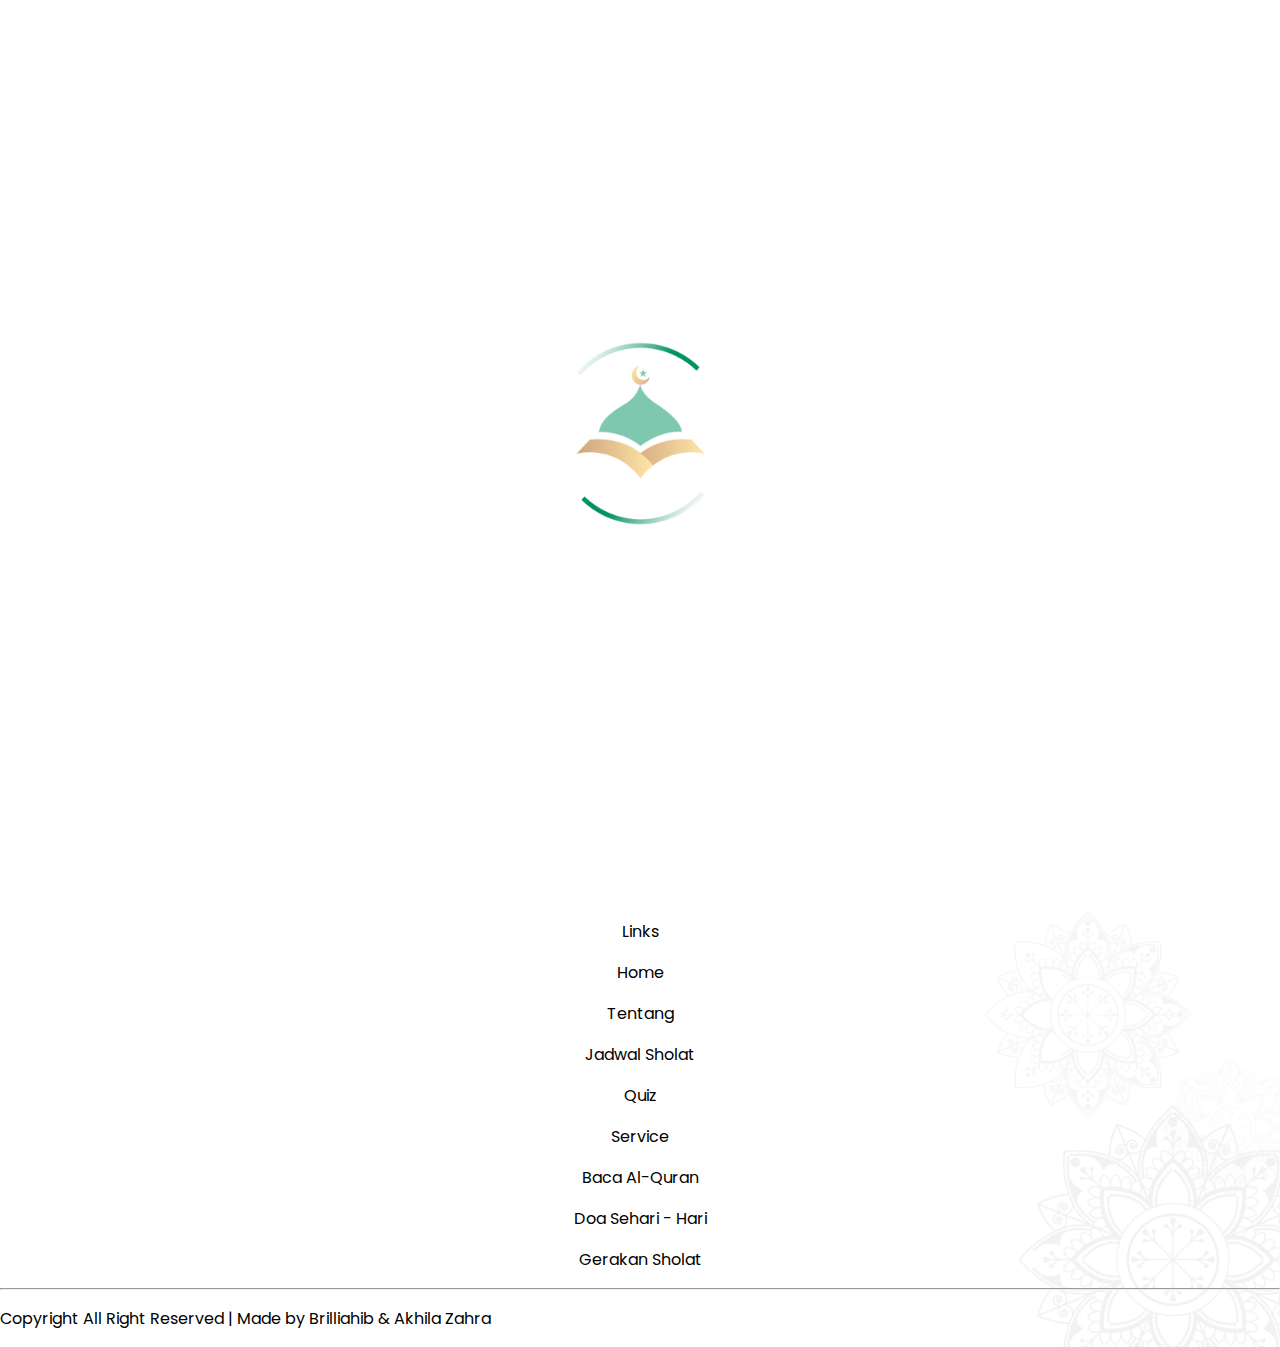
<file: ayobelajar.html>
<!DOCTYPE html>
<html lang="en">

<head>
    <meta charset="UTF-8">
    <meta name="viewport" content="width=device-width, initial-scale=1.0">
    <title>ISLAMICVERSE | Al-Quran</title>
    <link rel="icon" href="img/logo_text 1.png" type="image/png">
    <!-- bootstrap css -->
    <link href="https://cdn.jsdelivr.net/npm/bootstrap@5.3.2/dist/css/bootstrap.min.css" rel="stylesheet"
        integrity="sha384-T3c6CoIi6uLrA9TneNEoa7RxnatzjcDSCmG1MXxSR1GAsXEV/Dwwykc2MPK8M2HN" crossorigin="anonymous">

    <!-- link css -->
    <link rel="stylesheet" href="style.css">

    <!-- font google -->
    <link
        href="https://fonts.googleapis.com/css2?family=Poppins:ital,wght@0,300;0,400;0,500;0,600;0,700;0,800;0,900;1,400;1,500;1,600;1,700;1,800;1,900&display=swap"
        rel="stylesheet">

    <!-- aos  -->
    <link href="https://unpkg.com/aos@2.3.1/dist/aos.css" rel="stylesheet">

</head>

<body>
    <div class="load">
        <img src="img/load.gif" alt="">
    </div>
    <nav class="navbar navbar-expand-lg body-transparent sticky-top">
        <div class="container">
            <a class="navbar-brand" href="#">
                <img src="img/logo_text 1.png" alt="" width="50px">
            </a>
            <button class="navbar-toggler" type="button" data-bs-toggle="collapse" data-bs-target="#navbarNav"
                aria-controls="navbarNav" aria-expanded="false" aria-label="Toggle navigation">
                <span class="navbar-toggler-icon"></span>
            </button>
            <div class="collapse navbar-collapse" id="navbarNav">
                <ul class="navbar-nav ms-auto fw-bold">
                    <li class="nav-item">
                        <a class="nav-link" href="index.html">Home</a>
                    </li>
                    <li class="nav-item">
                        <a class="nav-link" href="tentang.html">Tentang</a>
                    </li>
                    <li class="nav-item">
                        <a class="nav-link" href="jadwal-sholat.html">Jadwal Sholat</a>
                    </li>
                    <li class="nav-item dropdown">
                        <a class="nav-link dropdown-toggle" href="#" role="button" data-bs-toggle="dropdown"
                            aria-expanded="false">
                            Baca Al-Quran
                        </a>
                        <ul class="dropdown-menu dropdown-menu-start">
                            <li><a class="dropdown-item" href="ayobelajar.html">Baca Al-Qur'an</a></li>
                            <li><a class="dropdown-item" href="doa.html">Doa - Doa Sehari-hari</a></li>
                            <li><a class="dropdown-item" href="gerakansholat.html">Gerakan Sholat</a></li>
                            <li><a class="dropdown-item" href="quiz.html">Quiz</a></li>
                        </ul>
                    </li>
                </ul>
            </div>
        </div>
    </nav>

    <section id="heading" class="heading">
        <div class="container">
            <div class="heading-content">
                <div class="heading-text">
                    <h1>Baca Al-Quran</h1>
                </div>
            </div>
        </div>
    </section>

    <main>
        <section id="alquran" class="alquran mt-5">
            <div class="container">
                <div class="row card-surat-list">

                </div>
            </div>
        </section>

        <section id="footer" class="footer">
            <div class="container">
                <div class="footer-content">
                    <div class="row">
                        <div class="col-sm-4 mb-3 mb-sm-0">
                            <div class="footer-img">
                                <img class="mb-4" src="img/logo_text 1.png" width="150px" alt="">
                                <p class="fw-semibold">"Aplikasi Islami, Teknologi
                                    Modern, Kebaikan Abadi."</p>
                            </div>
                        </div>
                        <div class="col-sm-4 mb-3 mb-sm-0">
                            <div class="footer-links">
                                <div class="heading-footer">
                                    <p class="fw-bold">Links</p>
                                </div>
                                <p>
                                    <a href="index.html">Home</a>
                                </p>
                                <p>
                                    <a href="tentang.html">Tentang</a>
                                </p>
                                <p>
                                    <a href="jadwal-sholat.html">Jadwal Sholat</a>
                                </p>
                                <p>
                                    <a href="quiz.html">Quiz</a>
                                </p>
                            </div>
                        </div>

                        <div class="col-sm-4 mb-3 mb-sm-0">
                            <div class="footer-service">
                                <div class="heading-footer">
                                    <p class="fw-bold">Service</p>
                                </div>
                                <p>
                                    <a href="ayobelajar.html">Baca Al-Quran</a>
                                </p>
                                <p>
                                    <a href="doa.html">Doa Sehari - Hari</a>
                                </p>
                                <p>
                                    <a href="gerakansholat.html">Gerakan Sholat</a>
                                </p>
                            </div>
                        </div>
                    </div>
                    <div class="row">
                        <div class="col-12">
                            <hr class="mb-3" style="color: #000;">
                            <p class="text-center" style="color: #000;">Copyright All Right Reserved | Made by <span
                                    style="color: #000;">Brilliahib & Akhila Zahra</span>
                            </p>
                        </div>
                    </div>
                </div>
            </div>
        </section>
    </main>

    <script src="surat.js"></script>
    <script src="script.js"></script>
    <script src="https://cdn.jsdelivr.net/npm/bootstrap@5.3.2/dist/js/bootstrap.bundle.min.js"
        integrity="sha384-C6RzsynM9kWDrMNeT87bh95OGNyZPhcTNXj1NW7RuBCsyN/o0jlpcV8Qyq46cDfL"
        crossorigin="anonymous"></script>
    <script>
        document.addEventListener("DOMContentLoaded", function () {
            // Tampilkan preloader saat halaman dimuat
            var preloader = document.querySelector(".load");

            // Tunda penghilangan preloader dan munculnya konten
            setTimeout(function () {
                // Sembunyikan preloader
                preloader.style.opacity = "0";
                preloader.style.pointerEvents = "none";

                // Tampilkan konten
                var content = document.querySelector(".content");
                content.style.opacity = "1";
            }, 2500); // Sesuaikan waktu penundaan sesuai kebutuhan (dalam milidetik)
        });
    </script>
</body>

</html>
</file>
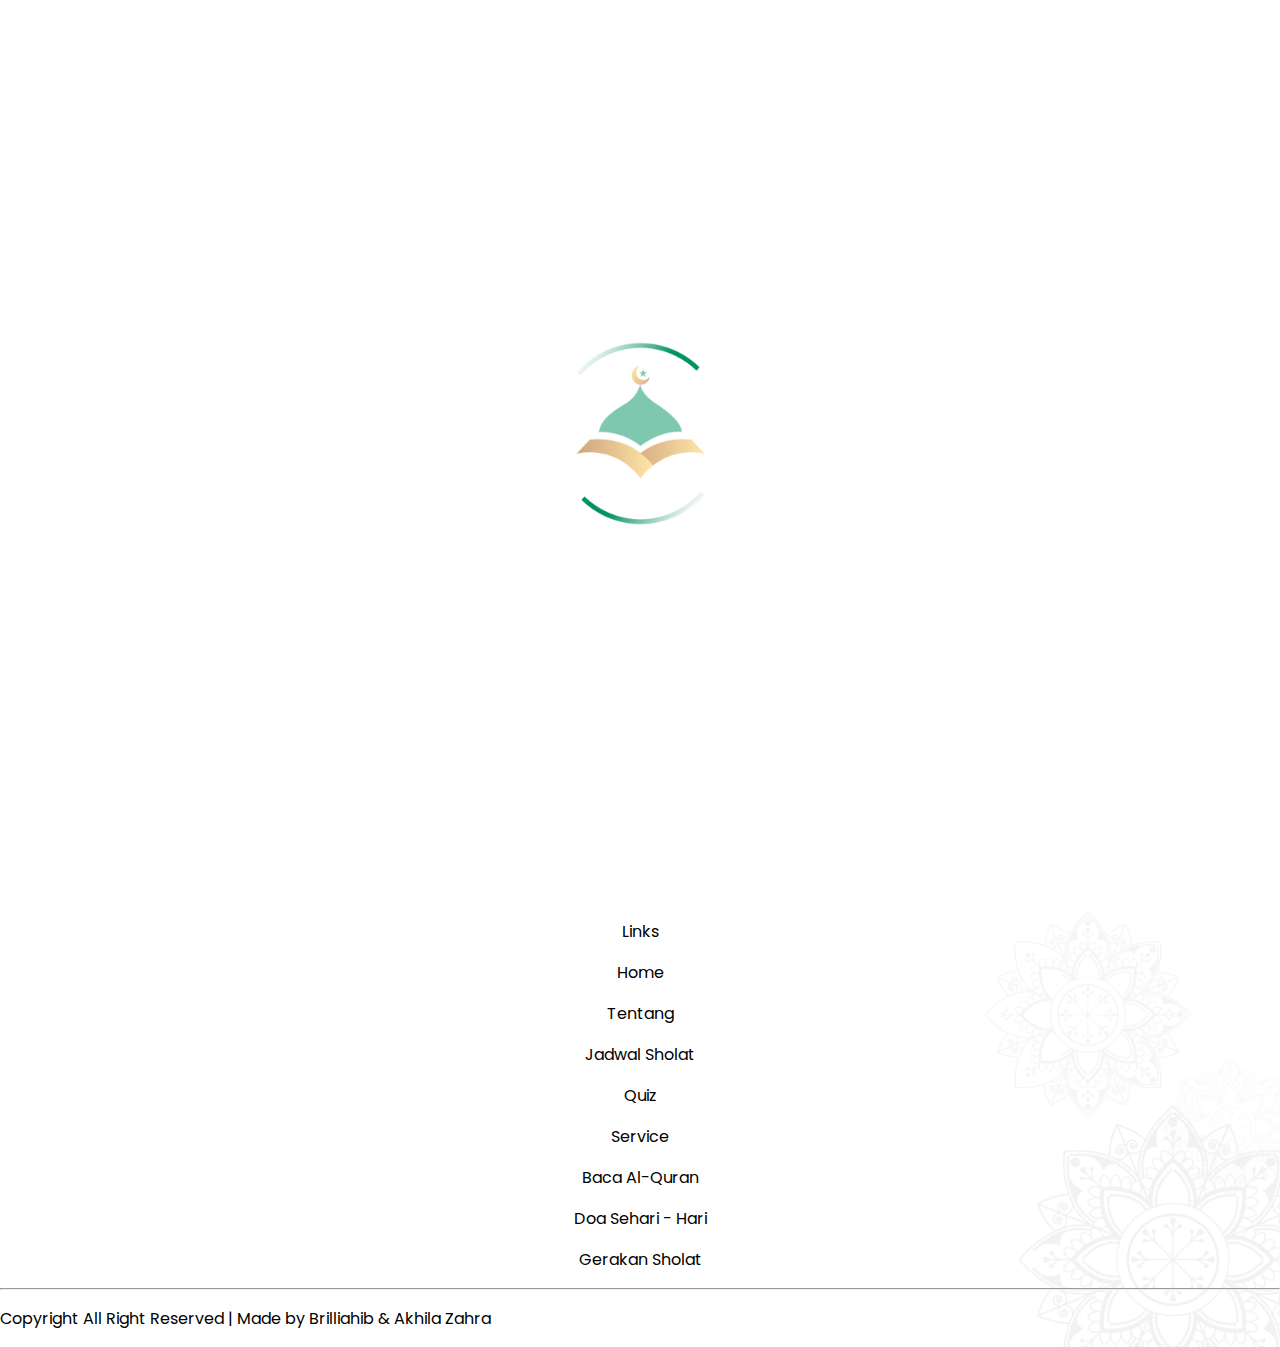
<file: detailsurat.html>
<!DOCTYPE html>
<html lang="en">

<head>
    <meta charset="UTF-8">
    <meta name="viewport" content="width=device-width, initial-scale=1.0">
    <title>ISLAMICVERSE | Al-Quran</title>
    <link rel="icon" href="img/logo_text 1.png" type="image/png">
    <!-- bootstrap css -->
    <link href="https://cdn.jsdelivr.net/npm/bootstrap@5.3.2/dist/css/bootstrap.min.css" rel="stylesheet"
        integrity="sha384-T3c6CoIi6uLrA9TneNEoa7RxnatzjcDSCmG1MXxSR1GAsXEV/Dwwykc2MPK8M2HN" crossorigin="anonymous">

    <!-- link css -->
    <link rel="stylesheet" href="style.css">

    <!-- font google -->
    <link
        href="https://fonts.googleapis.com/css2?family=Poppins:ital,wght@0,300;0,400;0,500;0,600;0,700;0,800;0,900;1,400;1,500;1,600;1,700;1,800;1,900&display=swap"
        rel="stylesheet">

    <!-- aos  -->
    <link href="https://unpkg.com/aos@2.3.1/dist/aos.css" rel="stylesheet">

    <link rel="stylesheet" href="countdown/simplyCountdown.theme.default.css" />
    <script src="countdown/simplyCountdown.min.js"></script>
</head>

<body>
    <div class="load">
        <img src="img/load.gif" alt="">
    </div>
    <nav class="navbar navbar-expand-lg body-transparent sticky-top">
        <div class="container">
            <a class="navbar-brand" href="#">
                <img src="img/logo_text 1.png" alt="" width="50px">
            </a>
            <button class="navbar-toggler" type="button" data-bs-toggle="collapse" data-bs-target="#navbarNav"
                aria-controls="navbarNav" aria-expanded="false" aria-label="Toggle navigation">
                <span class="navbar-toggler-icon"></span>
            </button>
            <div class="collapse navbar-collapse" id="navbarNav">
                <ul class="navbar-nav ms-auto fw-bold">
                    <li class="nav-item">
                        <a class="nav-link" href="index.html">Home</a>
                    </li>
                    <li class="nav-item">
                        <a class="nav-link" href="tentang.html">Tentang</a>
                    </li>
                    <li class="nav-item">
                        <a class="nav-link" href="jadwal-sholat.html">Jadwal Sholat</a>
                    </li>
                    <li class="nav-item dropdown">
                        <a class="nav-link dropdown-toggle" href="#" role="button" data-bs-toggle="dropdown"
                            aria-expanded="false">
                            Ayo belajar!
                        </a>
                        <ul class="dropdown-menu dropdown-menu-start">
                            <li><a class="dropdown-item" href="ayobelajar.html">Baca Al-Qur'an</a></li>
                            <li><a class="dropdown-item" href="doa.html">Doa - Doa Sehari-hari</a></li>
                            <li><a class="dropdown-item" href="gerakansholat.html">Gerakan Sholat</a></li>
                            <li><a class="dropdown-item" href="quiz.html">Quiz</a></li>
                        </ul>
                    </li>
                </ul>
            </div>
        </div>
    </nav>

    <section id="heading" class="heading">
        <div class="container">
            <div class="heading-content">
                <div class="heading-text">
                    <h1>Detail Surat</h1>
                </div>
            </div>
        </div>
    </section>

    <main>
        <section id="detail-surat" class="detail-surat mt-5">
            <div class="container">
                <div class="row">
                    <div class="col-12">
                        <!-- informasi surat -->
                        <div class="card mb-4">
                            <div class="card-body mb-4 judul-surat">

                            </div>
                        </div>
                        <!-- end informasi surat -->

                        <!-- isi surat -->
                        <div class="card-isi-surat">

                        </div>
                        <!-- end surat -->
                    </div>
                </div>
            </div>
        </section>

        <section id="footer" class="footer">
            <div class="container">
                <div class="footer-content">
                    <div class="row">
                        <div class="col-sm-4 mb-3 mb-sm-0">
                            <div class="footer-img">
                                <img class="mb-4" src="img/logo_text 1.png" width="150px" alt="">
                                <p class="fw-semibold">"Aplikasi Islami, Teknologi
                                    Modern, Kebaikan Abadi."</p>
                            </div>
                        </div>
                        <div class="col-sm-4 mb-3 mb-sm-0">
                            <div class="footer-links">
                                <div class="heading-footer">
                                    <p class="fw-bold">Links</p>
                                </div>
                                <p>
                                    <a href="index.html">Home</a>
                                </p>
                                <p>
                                    <a href="tentang.html">Tentang</a>
                                </p>
                                <p>
                                    <a href="jadwal-sholat.html">Jadwal Sholat</a>
                                </p>
                                <p>
                                    <a href="quiz.html">Quiz</a>
                                </p>
                            </div>
                        </div>

                        <div class="col-sm-4 mb-3 mb-sm-0">
                            <div class="footer-service">
                                <div class="heading-footer">
                                    <p class="fw-bold">Service</p>
                                </div>
                                <p>
                                    <a href="ayobelajar.html">Baca Al-Quran</a>
                                </p>
                                <p>
                                    <a href="doa.html">Doa Sehari - Hari</a>
                                </p>
                                <p>
                                    <a href="gerakansholat.html">Gerakan Sholat</a>
                                </p>
                            </div>
                        </div>
                    </div>
                    <div class="row">
                        <div class="col-12">
                            <hr class="mb-3" style="color: #000;">
                            <p class="text-center" style="color: #000;">Copyright All Right Reserved | Made by <span
                                    style="color: #000;">Brilliahib & Akhila Zahra</span>
                            </p>
                        </div>
                    </div>
                </div>
            </div>
        </section>
    </main>

    <script src="detailsurat.js"></script>
    <script src="surat.js"></script>
    <script src="script.js"></script>
    <script src="https://cdn.jsdelivr.net/npm/bootstrap@5.3.2/dist/js/bootstrap.bundle.min.js"
        integrity="sha384-C6RzsynM9kWDrMNeT87bh95OGNyZPhcTNXj1NW7RuBCsyN/o0jlpcV8Qyq46cDfL"
        crossorigin="anonymous"></script>
    <script>
        document.addEventListener("DOMContentLoaded", function () {
            // Tampilkan preloader saat halaman dimuat
            var preloader = document.querySelector(".load");

            // Tunda penghilangan preloader dan munculnya konten
            setTimeout(function () {
                // Sembunyikan preloader
                preloader.style.opacity = "0";
                preloader.style.pointerEvents = "none";

                // Tampilkan konten
                var content = document.querySelector(".content");
                content.style.opacity = "1";
            }, 2500); // Sesuaikan waktu penundaan sesuai kebutuhan (dalam milidetik)
        });
    </script>
</body>

</html>
</file>
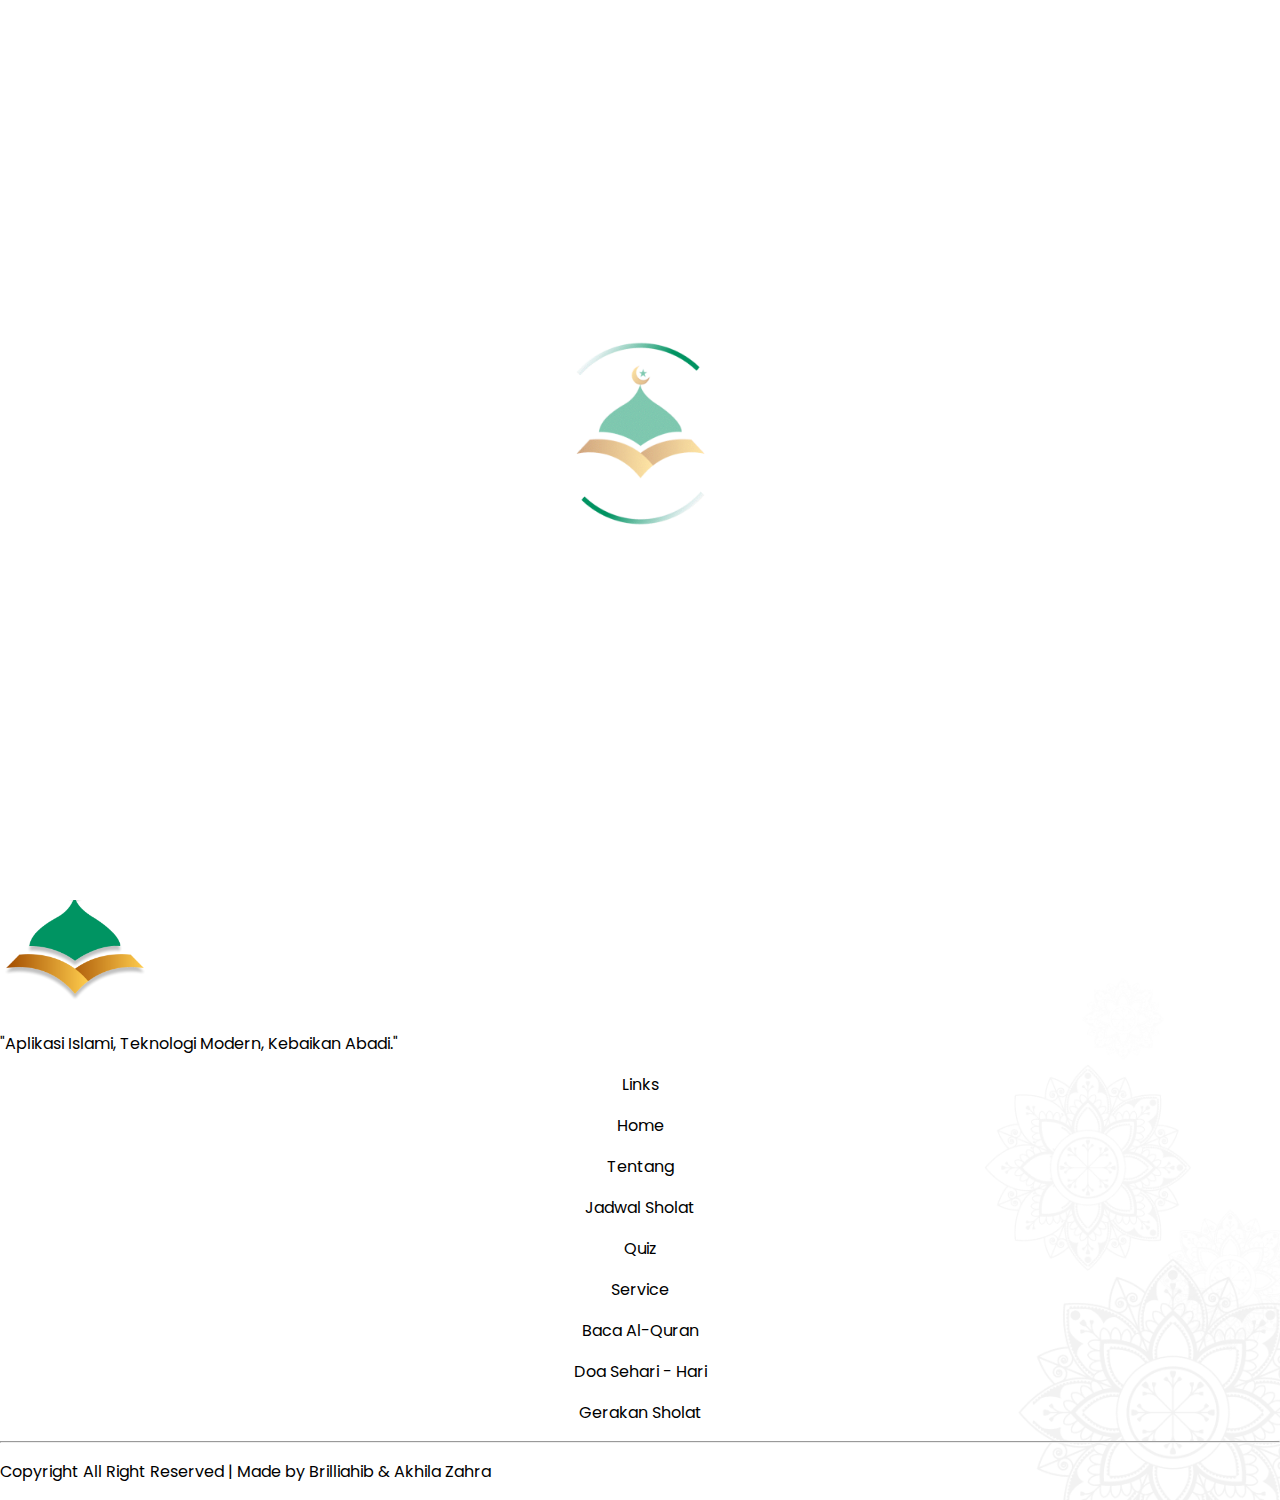
<file: doa.html>
<!DOCTYPE html>
<html lang="en">

<head>
    <meta charset="UTF-8">
    <meta name="viewport" content="width=device-width, initial-scale=1.0">
    <title>ISLAMICVERSE | Doa Sehari - Hari</title>
    <link rel="icon" href="img/logo_text 1.png" type="image/png">
    <!-- bootstrap css -->
    <link href="https://cdn.jsdelivr.net/npm/bootstrap@5.3.2/dist/css/bootstrap.min.css" rel="stylesheet"
        integrity="sha384-T3c6CoIi6uLrA9TneNEoa7RxnatzjcDSCmG1MXxSR1GAsXEV/Dwwykc2MPK8M2HN" crossorigin="anonymous">

    <!-- link css -->
    <link rel="stylesheet" href="style.css">

    <!-- font google -->
    <link
        href="https://fonts.googleapis.com/css2?family=Poppins:ital,wght@0,300;0,400;0,500;0,600;0,700;0,800;0,900;1,400;1,500;1,600;1,700;1,800;1,900&display=swap"
        rel="stylesheet">

    <!-- aos  -->
    <link href="https://unpkg.com/aos@2.3.1/dist/aos.css" rel="stylesheet">

    <link rel="stylesheet" href="countdown/simplyCountdown.theme.default.css" />
    <script src="countdown/simplyCountdown.min.js"></script>
</head>

<body>
    <div class="load">
        <img src="img/load.gif" alt="">
    </div>
    <nav class="navbar navbar-expand-lg body-transparent sticky-top">
        <div class="container">
            <a class="navbar-brand" href="#">
                <img src="img/logo_text 1.png" alt="" width="50px">
            </a>
            <button class="navbar-toggler" type="button" data-bs-toggle="collapse" data-bs-target="#navbarNav"
                aria-controls="navbarNav" aria-expanded="false" aria-label="Toggle navigation">
                <span class="navbar-toggler-icon"></span>
            </button>
            <div class="collapse navbar-collapse" id="navbarNav">
                <ul class="navbar-nav ms-auto fw-bold">
                    <li class="nav-item">
                        <a class="nav-link" href="index.html">Home</a>
                    </li>
                    <li class="nav-item">
                        <a class="nav-link" href="tentang.html">Tentang</a>
                    </li>
                    <li class="nav-item">
                        <a class="nav-link" href="jadwal-sholat.html">Jadwal Sholat</a>
                    </li>
                    <li class="nav-item dropdown">
                        <a class="nav-link dropdown-toggle" href="#" role="button" data-bs-toggle="dropdown"
                            aria-expanded="false">
                            Ayo belajar!
                        </a>
                        <ul class="dropdown-menu dropdown-menu-start">
                            <li><a class="dropdown-item" href="ayobelajar.html">Baca Al-Qur'an</a></li>
                            <li><a class="dropdown-item" href="doa.html">Doa - Doa Sehari-hari</a></li>
                            <li><a class="dropdown-item" href="gerakansholat.html">Gerakan Sholat</a></li>
                            <li><a class="dropdown-item" href="quiz.html">Quiz</a></li>
                        </ul>
                    </li>
                </ul>
            </div>
        </div>
    </nav>

    <section id="heading" class="heading">
        <div class="container">
            <div class="heading-content">
                <div class="heading-text">
                    <h1>Doa Sehari - Hari</h1>
                </div>
            </div>
        </div>
    </section>

    <main>
        <section id="doa" class="doa">
            <div class="container">
                <div class="input-group mb-3">
                    <input type="text" class="form-control input-search fw-medium rounded border border-1 text-black"
                        placeholder="Cari Doa...">
                </div>

                <div class="list-group card-list hidden-list mb-4">
                </div>
                <div class="row card-doa-list">

                </div>
            </div>
        </section>

        <section id="footer" class="footer">
            <div class="container">
                <div class="footer-content">
                    <div class="row">
                        <div class="col-sm-4 mb-3 mb-sm-0">
                            <div class="footer-img">
                                <img class="mb-4" src="img/logo_text 1.png" width="150px" alt="">
                                <p class="fw-semibold">"Aplikasi Islami, Teknologi
                                    Modern, Kebaikan Abadi."</p>
                            </div>
                        </div>
                        <div class="col-sm-4 mb-3 mb-sm-0">
                            <div class="footer-links">
                                <div class="heading-footer">
                                    <p class="fw-bold">Links</p>
                                </div>
                                <p>
                                    <a href="index.html">Home</a>
                                </p>
                                <p>
                                    <a href="tentang.html">Tentang</a>
                                </p>
                                <p>
                                    <a href="jadwal-sholat.html">Jadwal Sholat</a>
                                </p>
                                <p>
                                    <a href="quiz.html">Quiz</a>
                                </p>
                            </div>
                        </div>

                        <div class="col-sm-4 mb-3 mb-sm-0">
                            <div class="footer-service">
                                <div class="heading-footer">
                                    <p class="fw-bold">Service</p>
                                </div>
                                <p>
                                    <a href="ayobelajar.html">Baca Al-Quran</a>
                                </p>
                                <p>
                                    <a href="doa.html">Doa Sehari - Hari</a>
                                </p>
                                <p>
                                    <a href="gerakansholat.html">Gerakan Sholat</a>
                                </p>
                            </div>
                        </div>
                    </div>
                    <div class="row">
                        <div class="col-12">
                            <hr class="mb-3" style="color: #000;">
                            <p class="text-center" style="color: #000;">Copyright All Right Reserved | Made by <span
                                    style="color: #000;">Brilliahib & Akhila Zahra</span>
                            </p>
                        </div>
                    </div>
                </div>
            </div>
        </section>
    </main>
</body>
<script src="https://cdn.jsdelivr.net/npm/bootstrap@5.3.2/dist/js/bootstrap.bundle.min.js"
    integrity="sha384-C6RzsynM9kWDrMNeT87bh95OGNyZPhcTNXj1NW7RuBCsyN/o0jlpcV8Qyq46cDfL"
    crossorigin="anonymous"></script>
<script src="doa.js"></script>
<script src="script.js"></script>
<script>
    const endpoint = 'https://equran.id/api/doa';

    fetch(endpoint)
        .then((data) => data.json())
        .then((hasil) => {
            let cardDoa = '';
            hasil.forEach(doa => {
                cardDoa += `
            <div class="col-lg-12 col-md-12 col-sm-12">
                    <div class="card mb-4 card-doa">
                        <div class="card-body" onclick="location.href='doadetail.html?nomordoa=${doa.id}'">
                            <p class="card-title fw-semibold mb-0 lh-lg">${doa.id}. ${doa.nama}</p>
                        </div>
                    </div>
                </div>
            `;
            });
            const listDoa = document.querySelector('.card-doa-list');
            listDoa.innerHTML = cardDoa;
            console.log(hasil)
        })
</script>

<script>
    document.addEventListener("DOMContentLoaded", function () {
        // Tampilkan preloader saat halaman dimuat
        var preloader = document.querySelector(".load");

        // Tunda penghilangan preloader dan munculnya konten
        setTimeout(function () {
            // Sembunyikan preloader
            preloader.style.opacity = "0";
            preloader.style.pointerEvents = "none";

            // Tampilkan konten
            var content = document.querySelector(".content");
            content.style.opacity = "1";
        }, 2500); // Sesuaikan waktu penundaan sesuai kebutuhan (dalam milidetik)
    });
</script>

</html>
</file>
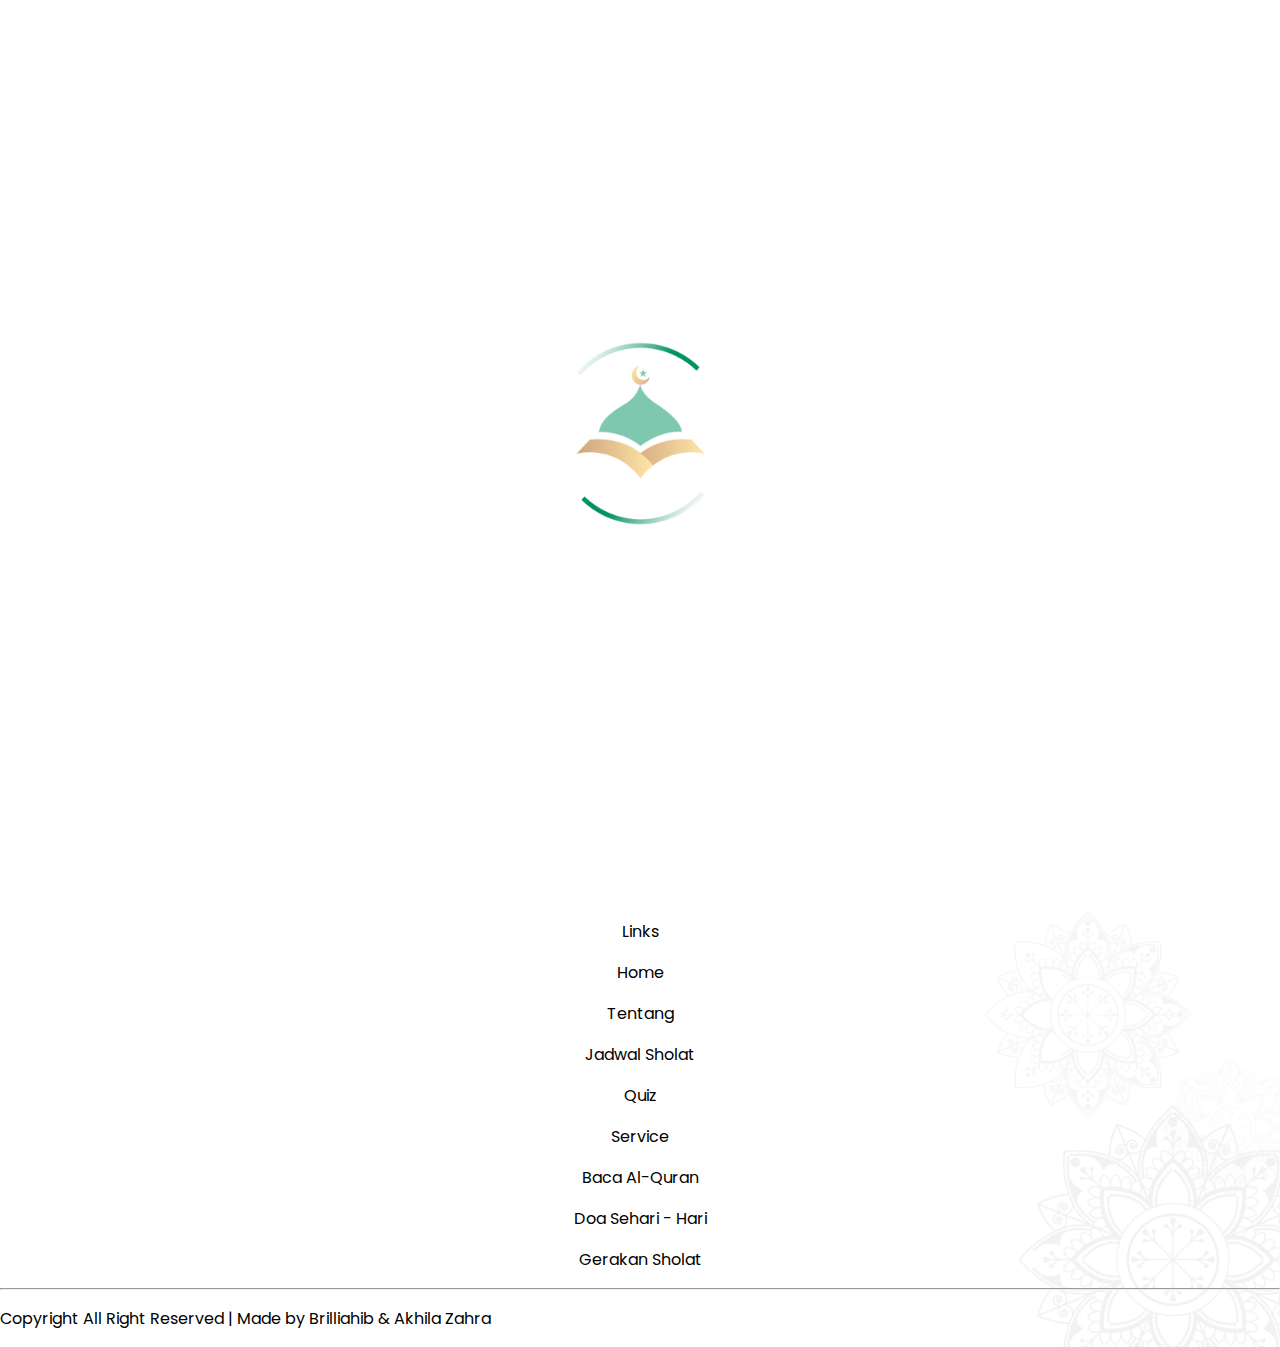
<file: doadetail.html>
<!DOCTYPE html>
<html lang="en">

<head>
    <meta charset="UTF-8">
    <meta name="viewport" content="width=device-width, initial-scale=1.0">
    <title>ISLAMICVERSE | Doa Sehari - Hari</title>
    <link rel="icon" href="img/logo_text 1.png" type="image/png">
    <!-- bootstrap css -->
    <link href="https://cdn.jsdelivr.net/npm/bootstrap@5.3.2/dist/css/bootstrap.min.css" rel="stylesheet"
        integrity="sha384-T3c6CoIi6uLrA9TneNEoa7RxnatzjcDSCmG1MXxSR1GAsXEV/Dwwykc2MPK8M2HN" crossorigin="anonymous">

    <!-- link css -->
    <link rel="stylesheet" href="style.css">

    <!-- font google -->
    <link
        href="https://fonts.googleapis.com/css2?family=Poppins:ital,wght@0,300;0,400;0,500;0,600;0,700;0,800;0,900;1,400;1,500;1,600;1,700;1,800;1,900&display=swap"
        rel="stylesheet">

    <!-- aos  -->
    <link href="https://unpkg.com/aos@2.3.1/dist/aos.css" rel="stylesheet">

    <link rel="stylesheet" href="countdown/simplyCountdown.theme.default.css" />
    <script src="countdown/simplyCountdown.min.js"></script>
</head>

<body>
    <div class="load">
        <img src="img/load.gif" alt="">
    </div>
    <nav class="navbar navbar-expand-lg body-transparent sticky-top">
        <div class="container">
            <a class="navbar-brand" href="#">
                <img src="img/logo_text 1.png" alt="" width="50px">
            </a>
            <button class="navbar-toggler" type="button" data-bs-toggle="collapse" data-bs-target="#navbarNav"
                aria-controls="navbarNav" aria-expanded="false" aria-label="Toggle navigation">
                <span class="navbar-toggler-icon"></span>
            </button>
            <div class="collapse navbar-collapse" id="navbarNav">
                <ul class="navbar-nav ms-auto fw-bold">
                    <li class="nav-item">
                        <a class="nav-link" href="index.html">Home</a>
                    </li>
                    <li class="nav-item">
                        <a class="nav-link" href="tentang.html">Tentang</a>
                    </li>
                    <li class="nav-item">
                        <a class="nav-link" href="jadwal-sholat.html">Jadwal Sholat</a>
                    </li>
                    <li class="nav-item dropdown">
                        <a class="nav-link dropdown-toggle" href="#" role="button" data-bs-toggle="dropdown"
                            aria-expanded="false">
                            Ayo belajar!
                        </a>
                        <ul class="dropdown-menu dropdown-menu-start">
                            <li><a class="dropdown-item" href="ayobelajar.html">Baca Al-Qur'an</a></li>
                            <li><a class="dropdown-item" href="doa.html">Doa - Doa Sehari-hari</a></li>
                            <li><a class="dropdown-item" href="gerakansholat.html">Gerakan Sholat</a></li>
                            <li><a class="dropdown-item" href="quiz.html">Quiz</a></li>
                        </ul>
                    </li>
                </ul>
            </div>
        </div>
    </nav>

    <section id="heading" class="heading">
        <div class="container">
            <div class="heading-content">
                <div class="heading-text">
                    <h1>Doa Sehari - Hari</h1>
                </div>
            </div>
        </div>
    </section>

    <main>
        <section id="detail-doa" class="detail-doa mt-5">
            <div class="container">
                <div class="row">
                    <div class="col-12">
                        <!-- informasi surat -->
                        <div class="card mb-4">
                            <div class="card-body mb-4 judul-doa">

                            </div>
                        </div>
                        <!-- end informasi surat -->

                        <!-- isi surat -->
                        <div class="card-isi-doa">

                        </div>
                        <!-- end surat -->
                    </div>
                </div>
            </div>
        </section>

        <section id="footer" class="footer">
            <div class="container">
                <div class="footer-content">
                    <div class="row">
                        <div class="col-sm-4 mb-3 mb-sm-0">
                            <div class="footer-img">
                                <img class="mb-4" src="img/logo_text 1.png" width="150px" alt="">
                                <p class="fw-semibold">"Aplikasi Islami, Teknologi
                                    Modern, Kebaikan Abadi."</p>
                            </div>
                        </div>
                        <div class="col-sm-4 mb-3 mb-sm-0">
                            <div class="footer-links">
                                <div class="heading-footer">
                                    <p class="fw-bold">Links</p>
                                </div>
                                <p>
                                    <a href="index.html">Home</a>
                                </p>
                                <p>
                                    <a href="tentang.html">Tentang</a>
                                </p>
                                <p>
                                    <a href="jadwal-sholat.html">Jadwal Sholat</a>
                                </p>
                                <p>
                                    <a href="quiz.html">Quiz</a>
                                </p>
                            </div>
                        </div>

                        <div class="col-sm-4 mb-3 mb-sm-0">
                            <div class="footer-service">
                                <div class="heading-footer">
                                    <p class="fw-bold">Service</p>
                                </div>
                                <p>
                                    <a href="ayobelajar.html">Baca Al-Quran</a>
                                </p>
                                <p>
                                    <a href="doa.html">Doa Sehari - Hari</a>
                                </p>
                                <p>
                                    <a href="gerakansholat.html">Gerakan Sholat</a>
                                </p>
                            </div>
                        </div>
                    </div>
                    <div class="row">
                        <div class="col-12">
                            <hr class="mb-3" style="color: #000;">
                            <p class="text-center" style="color: #000;">Copyright All Right Reserved | Made by <span
                                    style="color: #000;">Brilliahib & Akhila Zahra</span>
                            </p>
                        </div>
                    </div>
                </div>
            </div>
        </section>
    </main>
</body>
<script src="https://cdn.jsdelivr.net/npm/bootstrap@5.3.2/dist/js/bootstrap.bundle.min.js"
    integrity="sha384-C6RzsynM9kWDrMNeT87bh95OGNyZPhcTNXj1NW7RuBCsyN/o0jlpcV8Qyq46cDfL"
    crossorigin="anonymous"></script>
<script src="script.js"></script>

<script>
    document.addEventListener("DOMContentLoaded", function () {
        // Tampilkan preloader saat halaman dimuat
        var preloader = document.querySelector(".load");

        // Tunda penghilangan preloader dan munculnya konten
        setTimeout(function () {
            // Sembunyikan preloader
            preloader.style.opacity = "0";
            preloader.style.pointerEvents = "none";

            // Tampilkan konten
            var content = document.querySelector(".content");
            content.style.opacity = "1";
        }, 2500); // Sesuaikan waktu penundaan sesuai kebutuhan (dalam milidetik)
    });
</script>

<script>
    function getURL(e) {
        const pageURL = window.location.search.substring(1);
        const urlVariables = pageURL.split('&');

        for (let i = 0; i < urlVariables.length; i++) {
            const parameterName = urlVariables[i].split('=');
            if (parameterName[0] === e) {
                return parameterName[1];
            }
        }
    }

    const nomorDoa = getURL('nomordoa');

    const endpoint = `https://equran.id/api/doa/${nomorDoa}`;

    fetch(endpoint)
        .then((data) => data.json())
        .then((result) => {
            const judulDoa = document.querySelector('.judul-doa');
            const cardJudulDoa = `
        <strong>${result.grup} - ${result.nama}</strong>
        `
            judulDoa.innerHTML = cardJudulDoa;
            console.log(judulDoa);
            // ISI DOA
            const doaItem = result;  // Mengakses objek langsung
            const isiDoa = `
            <div class="card mb-3">
                <div class="card-body">
                    <h2 class="text-end mb-4 lh-base fw-medium">${doaItem.ar}</h2>
                    <p class="ayat lh-lg">${doaItem.tr}</p>
                    <p><span class="fw-bold lh-lg">Artinya</span> : <br>${doaItem.idn}</p>
                </div>
            </div>
        `;

            // END ISI SURAT
            const cardIsiDoa = document.querySelector('.card-isi-doa');
            cardIsiDoa.innerHTML = isiDoa;
        });

</script>

</html>
</file>
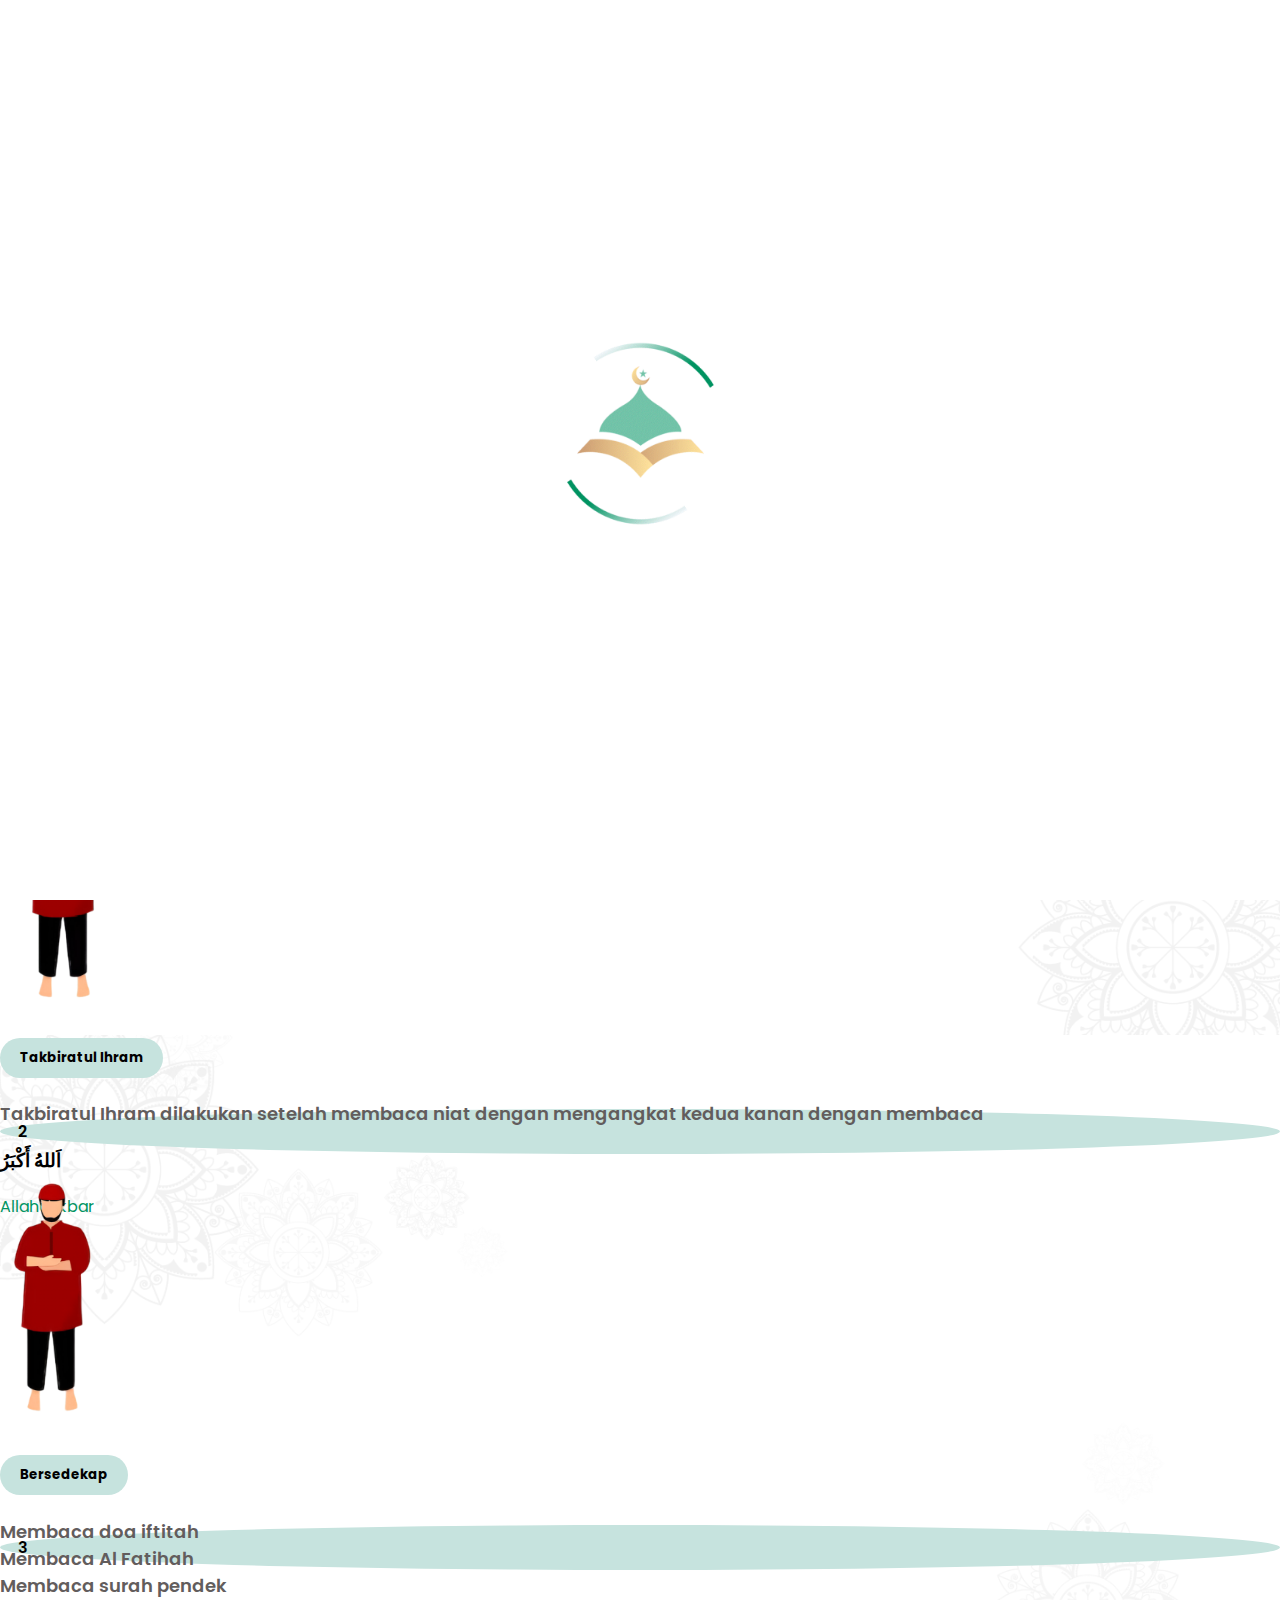
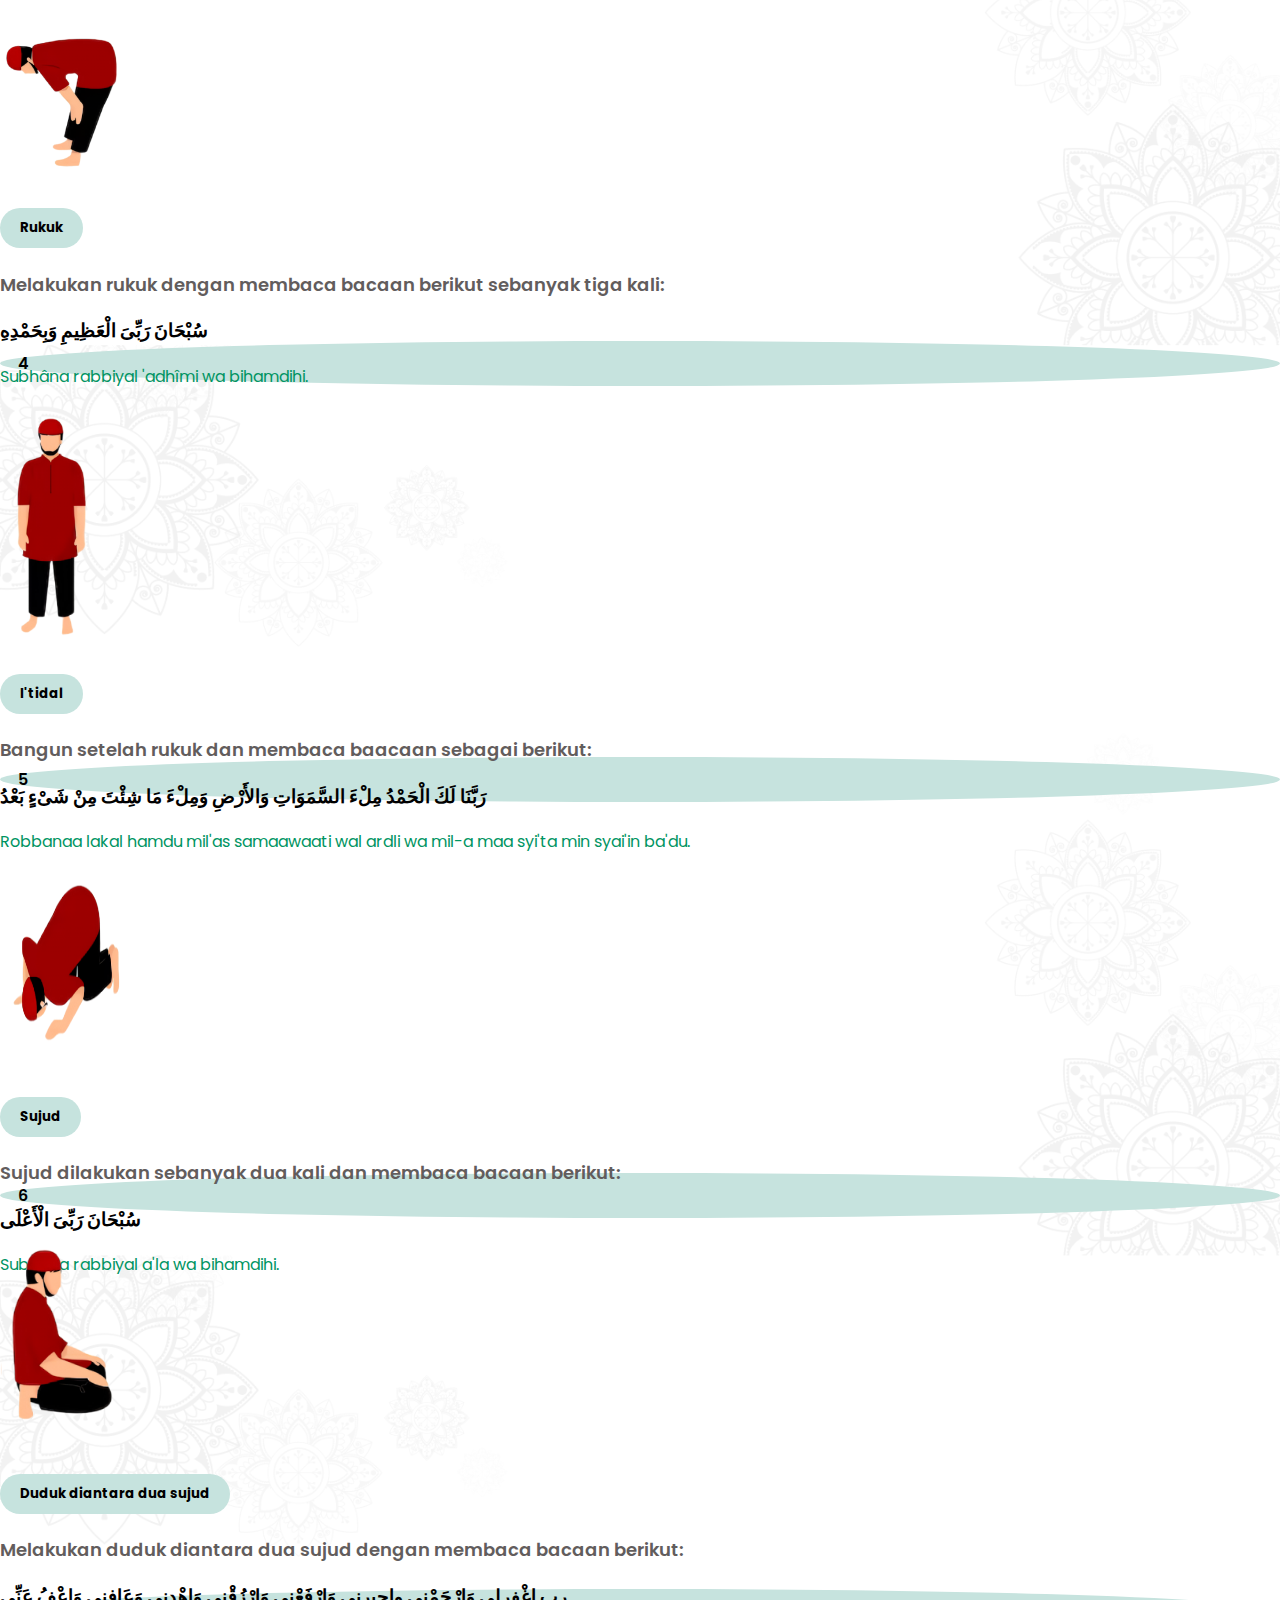
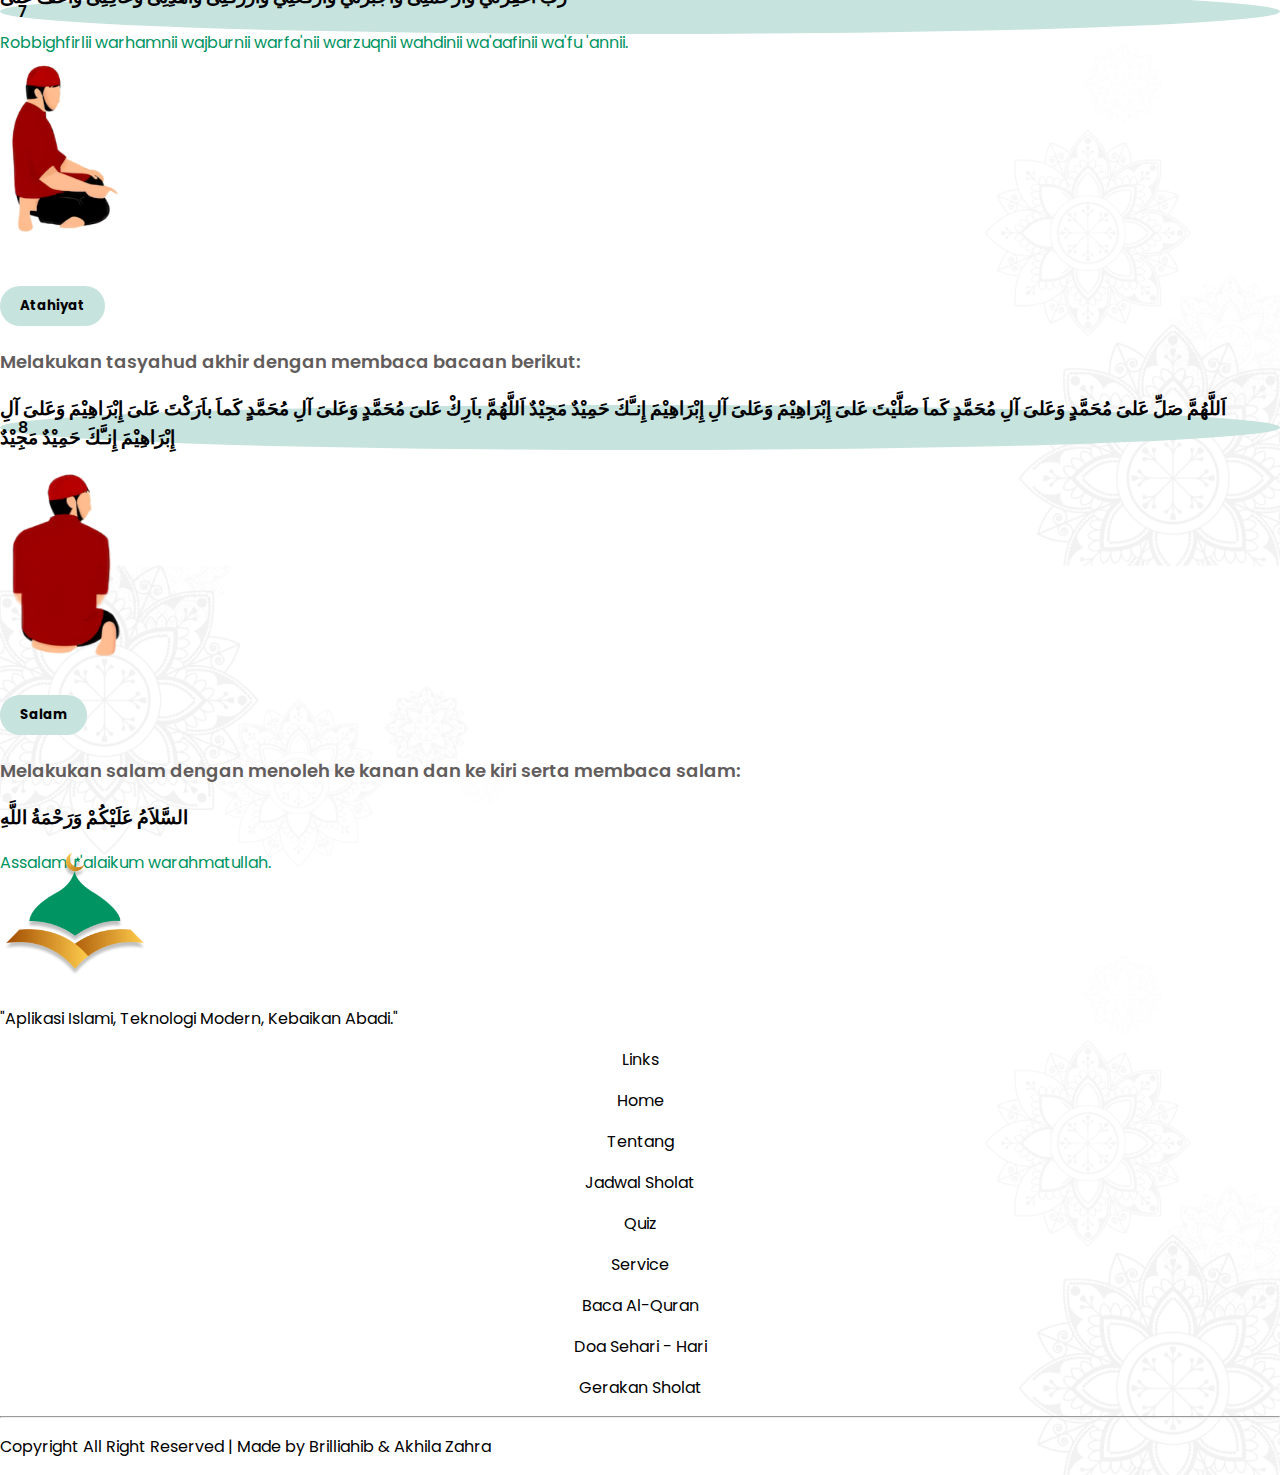
<file: gerakansholat.html>
<!DOCTYPE html>
<html lang="en">

<head>
    <meta charset="UTF-8">
    <meta name="viewport" content="width=device-width, initial-scale=1.0">
    <title>ISLAMICVERSE | Gerakan Sholat</title>
    <link rel="icon" href="img/logo_text 1.png" type="image/png">
    <!-- bootstrap css -->
    <link href="https://cdn.jsdelivr.net/npm/bootstrap@5.3.2/dist/css/bootstrap.min.css" rel="stylesheet"
        integrity="sha384-T3c6CoIi6uLrA9TneNEoa7RxnatzjcDSCmG1MXxSR1GAsXEV/Dwwykc2MPK8M2HN" crossorigin="anonymous">

    <!-- link css -->
    <link rel="stylesheet" href="style.css">

    <!-- font google -->
    <link
        href="https://fonts.googleapis.com/css2?family=Poppins:ital,wght@0,300;0,400;0,500;0,600;0,700;0,800;0,900;1,400;1,500;1,600;1,700;1,800;1,900&display=swap"
        rel="stylesheet">

    <!-- aos  -->
    <link href="https://unpkg.com/aos@2.3.1/dist/aos.css" rel="stylesheet">

    <link rel="stylesheet" href="countdown/simplyCountdown.theme.default.css" />
    <script src="countdown/simplyCountdown.min.js"></script>
</head>

<body>
    <div class="load">
        <img src="img/load.gif" alt="">
    </div>
    <nav class="navbar navbar-expand-lg body-transparent sticky-top">
        <div class="container">
            <a class="navbar-brand" href="#">
                <img src="img/logo_text 1.png" alt="" width="50px">
            </a>
            <button class="navbar-toggler" type="button" data-bs-toggle="collapse" data-bs-target="#navbarNav"
                aria-controls="navbarNav" aria-expanded="false" aria-label="Toggle navigation">
                <span class="navbar-toggler-icon"></span>
            </button>
            <div class="collapse navbar-collapse" id="navbarNav">
                <ul class="navbar-nav ms-auto fw-bold">
                    <li class="nav-item">
                        <a class="nav-link" href="index.html">Home</a>
                    </li>
                    <li class="nav-item">
                        <a class="nav-link" href="tentang.html">Tentang</a>
                    </li>
                    <li class="nav-item">
                        <a class="nav-link" href="jadwal-sholat.html">Jadwal Sholat</a>
                    </li>
                    <li class="nav-item dropdown">
                        <a class="nav-link dropdown-toggle" href="#" role="button" data-bs-toggle="dropdown"
                            aria-expanded="false">
                            Ayo belajar!
                        </a>
                        <ul class="dropdown-menu dropdown-menu-start">
                            <li><a class="dropdown-item" href="ayobelajar.html">Baca Al-Qur'an</a></li>
                            <li><a class="dropdown-item" href="doa.html">Doa - Doa Sehari-hari</a></li>
                            <li><a class="dropdown-item" href="gerakansholat.html">Gerakan Sholat</a></li>
                            <li><a class="dropdown-item" href="quiz.html">Quiz</a></li>
                        </ul>
                    </li>
                </ul>
            </div>
        </div>
    </nav>

    <main>
        <section id="heading" class="heading">
            <div class="container">
                <div class="heading-content">
                    <div class="heading-text">
                        <h1>Gerakan Sholat</h1>
                    </div>
                </div>
            </div>
        </section>

        <section id="gerakansholat" class="gerakansholat mt-5">
            <div class="container">
                <div class="row">
                    <div class="col-sm-6 mb-3 mb-sm-4">
                        <div class="card">
                            <div class="card-body d-flex">
                                <p class="card-nomor">1</p>
                                <div class="img-content">
                                    <img src="img/image 7.png" alt="" width="125px">
                                </div>
                                <div class="text-content px-4">
                                    <h5 class="fw-bold mb-3 card-judul">Takbiratul Ihram</h5>
                                    <p class="mb-5 isi" style="color: #625D5D; font-size: 18px; font-weight: 600;">
                                        Takbiratul Ihram dilakukan setelah membaca niat dengan mengangkat
                                        kedua
                                        kanan dengan
                                        membaca</p>
                                    <h3 class="card-subtitle mb-2 text-muted text-end">اَللهُ أَكْبَرُ</h3>
                                    <p class="card-text text-end ayat">Allahuakbar</p>
                                </div>
                            </div>
                        </div>
                    </div>
                    <div class="col-sm-6 mb-3 mb-sm-4">
                        <div class="card">
                            <div class="card-body d-flex">
                                <p class="card-nomor">2</p>
                                <div class="img-content">
                                    <img src="img/image 8.png" alt="" width="100px">
                                </div>
                                <div class="text-content px-4">
                                    <h5 class="fw-bold mb-3 card-judul">Bersedekap</h5>
                                    <p class="">
                                        <li class="isi" style="color: #625D5D; font-size: 18px; font-weight: 600;">
                                            Membaca doa
                                            iftitah</li>
                                        <li class="isi" style="color: #625D5D; font-size: 18px; font-weight: 600;">
                                            Membaca Al
                                            Fatihah</li>
                                        <li class="isi" style="color: #625D5D; font-size: 18px; font-weight: 600;">
                                            Membaca surah
                                            pendek</li>
                                    </p>
                                </div>
                            </div>
                        </div>
                    </div>
                    <div class="col-sm-6 mb-3 mb-sm-4">
                        <div class="card">
                            <div class="card-body d-flex">
                                <p class="card-nomor">3</p>
                                <div class="img-content">
                                    <img src="img/image 10.png" alt="" width="125px">
                                </div>
                                <div class="text-content px-4">
                                    <h5 class="fw-bold mb-3 card-judul">Rukuk</h5>
                                    <p class="mb-5 isi" style="color: #625D5D; font-size: 18px; font-weight: 600;">
                                        Melakukan
                                        rukuk dengan membaca bacaan berikut sebanyak tiga kali:
                                    </p>
                                    <h3 class="card-subtitle mb-2 text-muted text-end">سُبْحَانَ رَبِّىَ الْعَظِيمِ
                                        وَبِحَمْدِهِ</h3>
                                    <p class="card-text text-end ayat">Subhâna rabbiyal 'adhîmi wa bihamdihi.</p>
                                </div>
                            </div>
                        </div>
                    </div>
                    <div class="col-sm-6 mb-3 mb-sm-4">
                        <div class="card">
                            <div class="card-body d-flex">
                                <p class="card-nomor">4</p>
                                <div class="img-content">
                                    <img src="img/image 9.png" alt="" width="100px">
                                </div>
                                <div class="text-content px-4">
                                    <h5 class="fw-bold mb-3 card-judul">I'tidal</h5>
                                    <p class="mb-5 isi" style="color: #625D5D; font-size: 18px; font-weight: 600;">
                                        Bangun
                                        setelah rukuk dan membaca baacaan sebagai berikut:</p>
                                    <h3 class="card-subtitle mb-2 text-muted text-end">رَبَّنَا لَكَ الْحَمْدُ مِلْءَ
                                        السَّمَوَاتِ وَالأَرْضِ وَمِلْءَ مَا شِئْتَ مِنْ شَىْءٍ بَعْدُ</h3>
                                    <p class="card-text text-end ayat">Robbanaa lakal hamdu mil'as samaawaati wal ardli
                                        wa
                                        mil-a
                                        maa syi'ta min syai'in ba'du.</p>
                                </div>
                            </div>
                        </div>
                    </div>
                    <div class="col-sm-6 mb-3 mb-sm-4">
                        <div class="card">
                            <div class="card-body d-flex">
                                <p class="card-nomor">5</p>
                                <div class="img-content">
                                    <img src="img/image 11.png" alt="" width="125px" height="250px">
                                </div>
                                <div class="text-content px-4">
                                    <h5 class="fw-bold mb-3 card-judul">Sujud</h5>
                                    <p class="mb-5 isi" style="color: #625D5D; font-size: 18px; font-weight: 600;">Sujud
                                        dilakukan sebanyak dua kali dan membaca bacaan berikut:</p>
                                    <h3 class="card-subtitle mb-2 text-muted text-end">سُبْحَانَ رَبِّىَ الْأَعْلَى</h3>
                                    </h3>
                                    <p class="card-text text-end ayat">Subhâna rabbiyal a'la wa bihamdihi.</p>
                                </div>
                            </div>
                        </div>
                    </div>
                    <div class="col-sm-6 mb-3 mb-sm-4">
                        <div class="card">
                            <div class="card-body d-flex">
                                <p class="card-nomor">6</p>
                                <div class="img-content">
                                    <img src="img/image 12.png" alt="" width="125px">
                                </div>
                                <div class="text-content px-4">
                                    <h5 class="fw-bold mb-3 card-judul">Duduk diantara dua sujud</h5>
                                    <p class="mb-4 isi" style="color: #625D5D; font-size: 18px; font-weight: 600;">
                                        Melakukan
                                        duduk diantara dua sujud dengan membaca bacaan berikut:
                                    </p>
                                    <h3 class="card-subtitle mb-2 text-muted text-end">رب اغْفِرلي وَارْحَمْنِى واجبرني
                                        وَارْفَعْنِي وَارْزُقْنِى وَاهْدِنِى وَعَافِنِى وَاعْفُ عَنِّى</h3>
                                    <p class="card-text text-end ayat">Robbighfirlii warhamnii wajburnii warfa'nii
                                        warzuqnii
                                        wahdinii wa'aafinii wa'fu 'annii.</p>
                                </div>
                            </div>
                        </div>
                    </div>
                    <div class="col-sm-6 mb-3 mb-sm-4">
                        <div class="card">
                            <div class="card-body d-flex">
                                <p class="card-nomor">7</p>
                                <div class="img-content">
                                    <img src="img/image 13.png" alt="" width="125px">
                                </div>
                                <div class="text-content px-4">
                                    <h5 class="fw-bold mb-3 card-judul">Atahiyat</h5>
                                    <p class="mb-3 isi" style="color: #625D5D; font-size: 18px; font-weight: 600;">
                                        Melakukan
                                        tasyahud akhir dengan membaca bacaan berikut:</p>
                                    <h3 class="card-subtitle mb-2 text-muted text-end">اَللَّهُمَّ صَلِّ عَلىَ مُحَمَّدٍ
                                        وَعَلىَ آلِ مُحَمَّدٍ كَماَ صَلَّيْتَ عَلىَ إِبْرَاهِيْمَ وَعَلىَ آلِ
                                        إِبْرَاهِيْمَ
                                        إِنـَّكَ حَمِيْدٌ مَجِيْدٌ اَللَّهُمَّ باَرِكْ عَلىَ مُحَمَّدٍ وَعَلىَ آلِ
                                        مُحَمَّدٍ
                                        كَماَ باَرَكْتَ عَلىَ إِبْرَاهِيْمَ وَعَلىَ آلِ إِبْرَاهِيْمَ إِنـَّكَ حَمِيْدٌ
                                        مَجِيْدٌ
                                    </h3>
                                </div>
                            </div>
                        </div>
                    </div>
                    <div class="col-sm-6 mb-3 mb-sm-4">
                        <div class="card">
                            <div class="card-body d-flex">
                                <p class="card-nomor">8</p>
                                <div class="img-content d-flex ">
                                    <img src="img/image 14.png" alt="" width="125px" height="200px">
                                </div>
                                <div class="text-content px-4">
                                    <h5 class="fw-bold mb-3 card-judul">Salam</h5>
                                    <p class="mb-5 isi" style="color: #625D5D; font-size: 18px; font-weight: 600;">
                                        Melakukan
                                        salam dengan menoleh ke kanan dan ke kiri serta membaca
                                        salam:
                                    </p>
                                    <h3 class="card-subtitle mb-2 text-muted text-end">السَّلاَمُ عَلَيْكُمْ وَرَحْمَةُ
                                        اللَّهِ
                                    </h3>
                                    <p class="card-text text-end ayat">Assalamu 'alaikum warahmatullah.</p>
                                </div>
                            </div>
                        </div>
                    </div>
                </div>
            </div>
        </section>

        <section id="footer" class="footer">
            <div class="container">
                <div class="footer-content">
                    <div class="row">
                        <div class="col-sm-4 mb-3 mb-sm-0">
                            <div class="footer-img">
                                <img class="mb-4" src="img/logo_text 1.png" width="150px" alt="">
                                <p class="fw-semibold">"Aplikasi Islami, Teknologi
                                    Modern, Kebaikan Abadi."</p>
                            </div>
                        </div>
                        <div class="col-sm-4 mb-3 mb-sm-0">
                            <div class="footer-links">
                                <div class="heading-footer">
                                    <p class="fw-bold">Links</p>
                                </div>
                                <p>
                                    <a href="index.html">Home</a>
                                </p>
                                <p>
                                    <a href="tentang.html">Tentang</a>
                                </p>
                                <p>
                                    <a href="jadwal-sholat.html">Jadwal Sholat</a>
                                </p>
                                <p>
                                    <a href="quiz.html">Quiz</a>
                                </p>
                            </div>
                        </div>

                        <div class="col-sm-4 mb-3 mb-sm-0">
                            <div class="footer-service">
                                <div class="heading-footer">
                                    <p class="fw-bold">Service</p>
                                </div>
                                <p>
                                    <a href="ayobelajar.html">Baca Al-Quran</a>
                                </p>
                                <p>
                                    <a href="doa.html">Doa Sehari - Hari</a>
                                </p>
                                <p>
                                    <a href="gerakansholat.html">Gerakan Sholat</a>
                                </p>
                            </div>
                        </div>
                    </div>
                    <div class="row">
                        <div class="col-12">
                            <hr class="mb-3" style="color: #000;">
                            <p class="text-center" style="color: #000;">Copyright All Right Reserved | Made by <span
                                    style="color: #000;">Brilliahib & Akhila Zahra</span>
                            </p>
                        </div>
                    </div>
                </div>
            </div>
        </section>
    </main>
</body>
<script src="https://cdn.jsdelivr.net/npm/bootstrap@5.3.2/dist/js/bootstrap.bundle.min.js"
    integrity="sha384-C6RzsynM9kWDrMNeT87bh95OGNyZPhcTNXj1NW7RuBCsyN/o0jlpcV8Qyq46cDfL"
    crossorigin="anonymous"></script>
<script src="script.js"></script>
<script>
    document.addEventListener("DOMContentLoaded", function () {
        // Tampilkan preloader saat halaman dimuat
        var preloader = document.querySelector(".load");

        // Tunda penghilangan preloader dan munculnya konten
        setTimeout(function () {
            // Sembunyikan preloader
            preloader.style.opacity = "0";
            preloader.style.pointerEvents = "none";

            // Tampilkan konten
            var content = document.querySelector(".content");
            content.style.opacity = "1";
        }, 2500); // Sesuaikan waktu penundaan sesuai kebutuhan (dalam milidetik)
    });
</script>

</html>
</file>
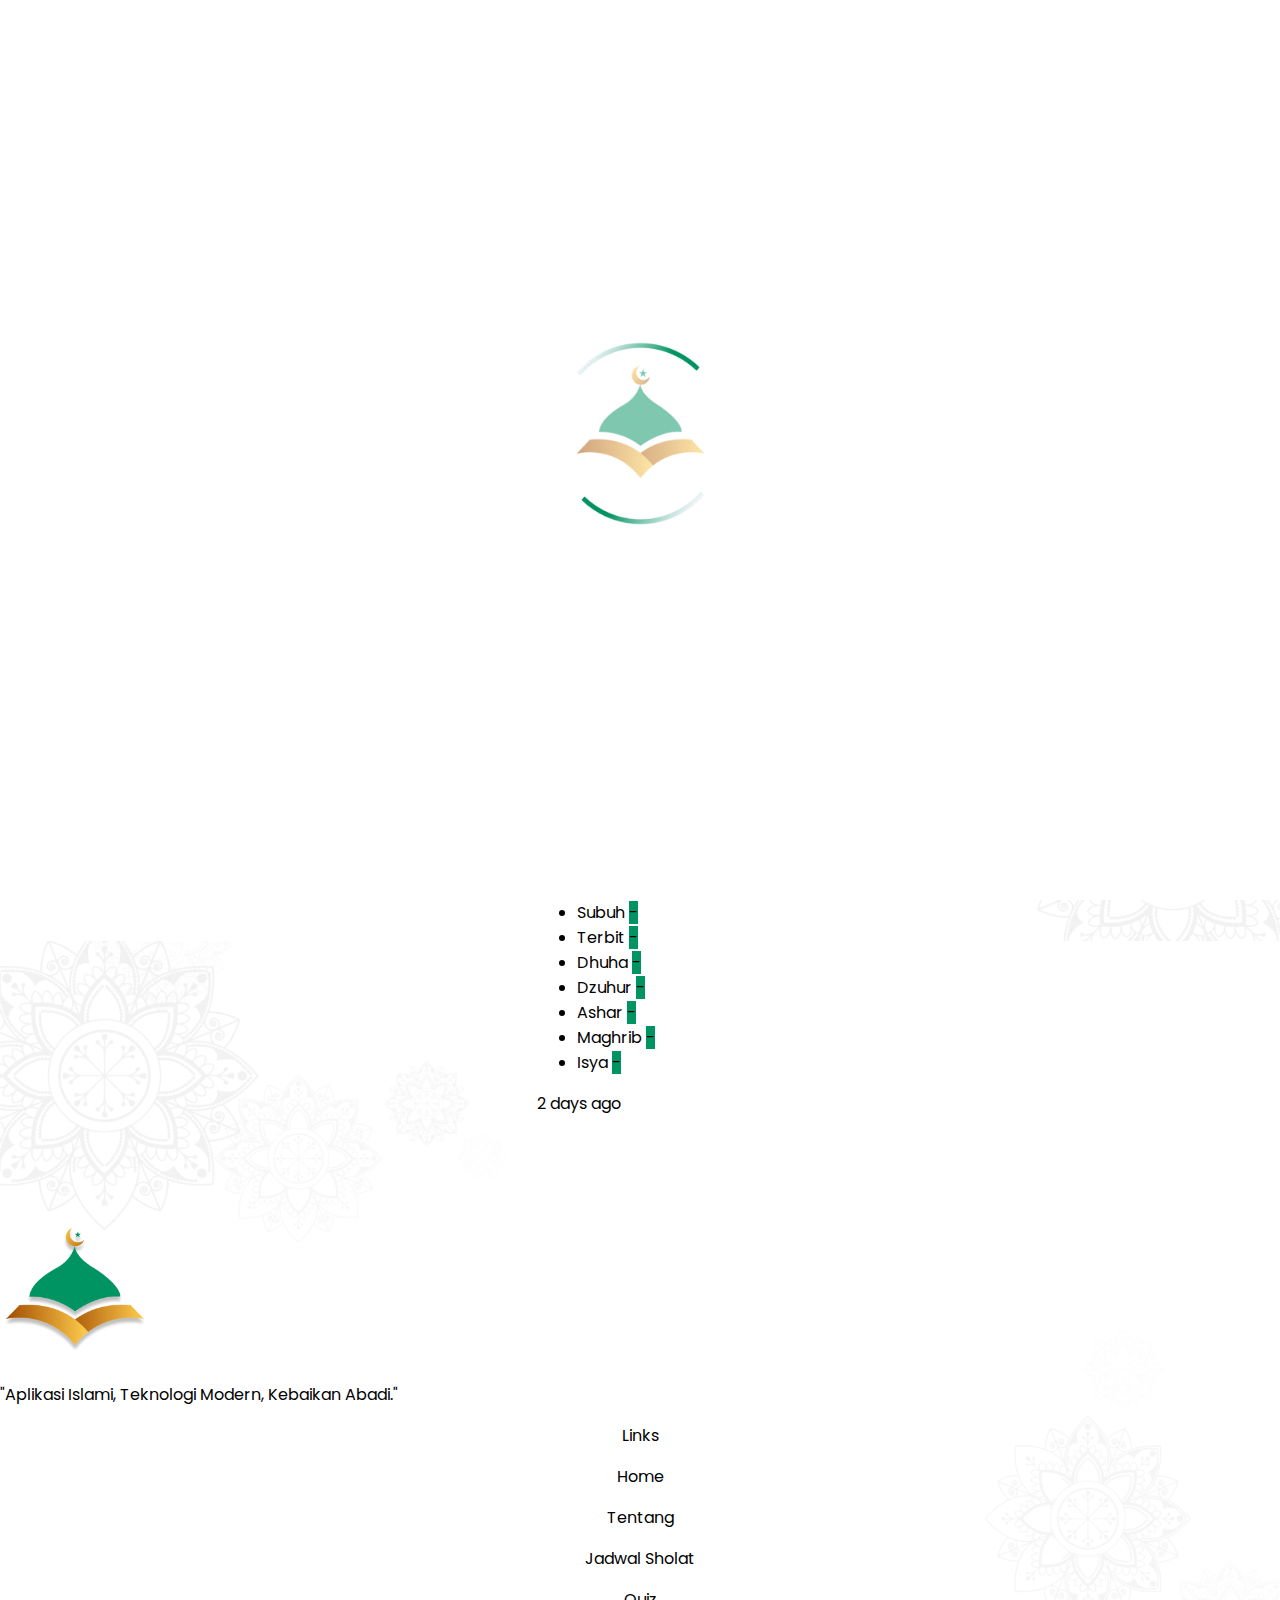
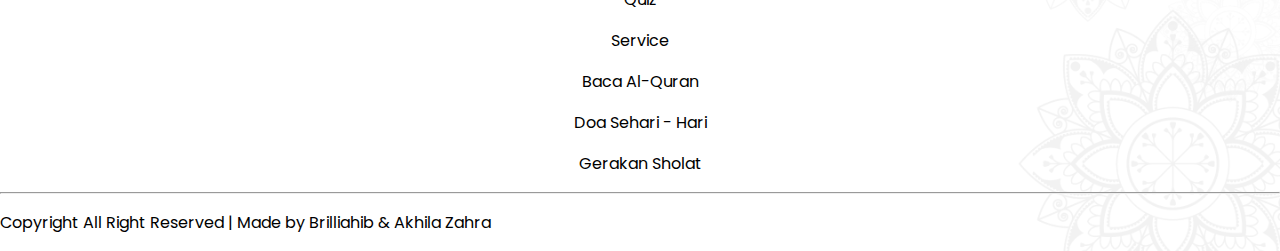
<file: jadwal-sholat.html>
<!DOCTYPE html>
<html lang="en">

<head>
    <meta charset="UTF-8">
    <meta name="viewport" content="width=device-width, initial-scale=1.0">
    <title>ISLAMICVERSE | Jadwal Sholat</title>
    <link rel="icon" href="img/logo_text 1.png" type="image/png">
    <!-- bootstrap css -->
    <link href="https://cdn.jsdelivr.net/npm/bootstrap@5.3.2/dist/css/bootstrap.min.css" rel="stylesheet"
        integrity="sha384-T3c6CoIi6uLrA9TneNEoa7RxnatzjcDSCmG1MXxSR1GAsXEV/Dwwykc2MPK8M2HN" crossorigin="anonymous">

    <!-- link css -->
    <link rel="stylesheet" href="style.css">

    <!-- font google -->
    <link
        href="https://fonts.googleapis.com/css2?family=Poppins:ital,wght@0,300;0,400;0,500;0,600;0,700;0,800;0,900;1,400;1,500;1,600;1,700;1,800;1,900&display=swap"
        rel="stylesheet">

    <!-- aos  -->
    <link href="https://unpkg.com/aos@2.3.1/dist/aos.css" rel="stylesheet">

    <link rel="stylesheet" href="countdown/simplyCountdown.theme.default.css" />
    <script src="countdown/simplyCountdown.min.js"></script>
</head>

<body>
    <div class="load">
        <img src="img/load.gif" alt="">
    </div>
    <nav class="navbar navbar-expand-lg body-transparent sticky-top">
        <div class="container">
            <a class="navbar-brand" href="#">
                <img src="img/logo_text 1.png" alt="" width="50px">
            </a>
            <button class="navbar-toggler" type="button" data-bs-toggle="collapse" data-bs-target="#navbarNav"
                aria-controls="navbarNav" aria-expanded="false" aria-label="Toggle navigation">
                <span class="navbar-toggler-icon"></span>
            </button>
            <div class="collapse navbar-collapse" id="navbarNav">
                <ul class="navbar-nav ms-auto fw-bold">
                    <li class="nav-item">
                        <a class="nav-link" href="index.html">Home</a>
                    </li>
                    <li class="nav-item">
                        <a class="nav-link" href="tentang.html">Tentang</a>
                    </li>
                    <li class="nav-item">
                        <a class="nav-link" href="jadwal-sholat.html">Jadwal Sholat</a>
                    </li>
                    <li class="nav-item dropdown">
                        <a class="nav-link dropdown-toggle" href="#" role="button" data-bs-toggle="dropdown"
                            aria-expanded="false">
                            Ayo belajar!
                        </a>
                        <ul class="dropdown-menu dropdown-menu-start">
                            <li><a class="dropdown-item" href="ayobelajar.html">Baca Al-Qur'an</a></li>
                            <li><a class="dropdown-item" href="doa.html">Doa - Doa Sehari-hari</a></li>
                            <li><a class="dropdown-item" href="gerakansholat.html">Gerakan Sholat</a></li>
                            <li><a class="dropdown-item" href="quiz.html">Quiz</a></li>
                        </ul>
                    </li>
                </ul>
            </div>
        </div>
    </nav>

    <section id="heading" class="heading">
        <div class="container">
            <div class="heading-content">
                <div class="heading-text">
                    <h1>Jadwal Sholat</h1>
                </div>
            </div>
        </div>
    </section>

    <main>
        <section id="jadwal" class="jadwal">
            <div class="container">
                <div class="input-group mb-3">
                    <input type="text" class="form-control input-search" placeholder="Cari Kota Anda...">
                </div>

                <div class="list-group card-list hidden-list mb-4">
                </div>
                <div class="card text-center">
                    <div class="card-header">
                        <h3 class="fw-bold">Jadwal Sholat Hari Ini</h3>
                    </div>
                    <div class="card-body">
                        <p class="text-center">
                            <svg xmlns="http://www.w3.org/2000/svg" width="20" height="20" fill="currentColor"
                                class="bi bi-geo-alt-fill" viewBox="0 0 16 16">
                                <path
                                    d="M8 16s6-5.686 6-10A6 6 0 0 0 2 6c0 4.314 6 10 6 10m0-7a3 3 0 1 1 0-6 3 3 0 0 1 0 6" />
                            </svg>
                            <span class="judul-kota">Pilih Lokasi Terlebih Dahulu</span>
                        </p>
                        <ul class="list-group">
                            <li class="list-group-item d-flex justify-content-between align-items-center">
                                Imsak
                                <span class="badge bg-primary rounded-pill imsak">-</span>
                            </li>
                            <li class="list-group-item d-flex justify-content-between align-items-center">
                                Subuh
                                <span class="badge bg-primary rounded-pill subuh">-</span>
                            </li>
                            <li class="list-group-item d-flex justify-content-between align-items-center">
                                Terbit
                                <span class="badge bg-primary rounded-pill terbit">-</span>
                            </li>
                            <li class="list-group-item d-flex justify-content-between align-items-center">
                                Dhuha
                                <span class="badge bg-primary rounded-pill dhuha">-</span>
                            </li>
                            <li class="list-group-item d-flex justify-content-between align-items-center">
                                Dzuhur
                                <span class="badge bg-primary rounded-pill dzuhur">-</span>
                            </li>
                            <li class="list-group-item d-flex justify-content-between align-items-center">
                                Ashar
                                <span class="badge bg-primary rounded-pill ashar">-</span>
                            </li>
                            <li class="list-group-item d-flex justify-content-between align-items-center">
                                Maghrib
                                <span class="badge bg-primary rounded-pill maghrib">-</span>
                            </li>
                            <li class="list-group-item d-flex justify-content-between align-items-center">
                                Isya
                                <span class="badge bg-primary rounded-pill isya">-</span>
                            </li>
                        </ul>
                    </div>
                    <div class="card-footer text-muted tanggal">
                        2 days ago
                    </div>
                </div>
            </div>
        </section>

        <section id="footer" class="footer">
            <div class="container">
                <div class="footer-content">
                    <div class="row">
                        <div class="col-sm-4 mb-3 mb-sm-0">
                            <div class="footer-img">
                                <img class="mb-4" src="img/logo_text 1.png" width="150px" alt="">
                                <p class="fw-semibold">"Aplikasi Islami, Teknologi
                                    Modern, Kebaikan Abadi."</p>
                            </div>
                        </div>
                        <div class="col-sm-4 mb-3 mb-sm-0">
                            <div class="footer-links">
                                <div class="heading-footer">
                                    <p class="fw-bold">Links</p>
                                </div>
                                <p>
                                    <a href="index.html">Home</a>
                                </p>
                                <p>
                                    <a href="tentang.html">Tentang</a>
                                </p>
                                <p>
                                    <a href="jadwal-sholat.html">Jadwal Sholat</a>
                                </p>
                                <p>
                                    <a href="quiz.html">Quiz</a>
                                </p>
                            </div>
                        </div>

                        <div class="col-sm-4 mb-3 mb-sm-0">
                            <div class="footer-service">
                                <div class="heading-footer">
                                    <p class="fw-bold">Service</p>
                                </div>
                                <p>
                                    <a href="ayobelajar.html">Baca Al-Quran</a>
                                </p>
                                <p>
                                    <a href="doa.html">Doa Sehari - Hari</a>
                                </p>
                                <p>
                                    <a href="gerakansholat.html">Gerakan Sholat</a>
                                </p>
                            </div>
                        </div>
                    </div>
                    <div class="row">
                        <div class="col-12">
                            <hr class="mb-3" style="color: #000;">
                            <p class="text-center" style="color: #000;">Copyright All Right Reserved | Made by <span
                                    style="color: #000;">Brilliahib & Akhila Zahra</span>
                            </p>
                        </div>
                    </div>
                </div>
            </div>
        </section>
    </main>

    <script src="https://cdn.jsdelivr.net/npm/bootstrap@5.3.2/dist/js/bootstrap.bundle.min.js"
        integrity="sha384-C6RzsynM9kWDrMNeT87bh95OGNyZPhcTNXj1NW7RuBCsyN/o0jlpcV8Qyq46cDfL"
        crossorigin="anonymous"></script>
    <script src="jadwal-sholat.js"></script>
    <script>
        document.addEventListener("DOMContentLoaded", function () {
            // Tampilkan preloader saat halaman dimuat
            var preloader = document.querySelector(".load");

            // Tunda penghilangan preloader dan munculnya konten
            setTimeout(function () {
                // Sembunyikan preloader
                preloader.style.opacity = "0";
                preloader.style.pointerEvents = "none";

                // Tampilkan konten
                var content = document.querySelector(".content");
                content.style.opacity = "1";
            }, 2500); // Sesuaikan waktu penundaan sesuai kebutuhan (dalam milidetik)
        });
    </script>


</body>

</html>
</file>
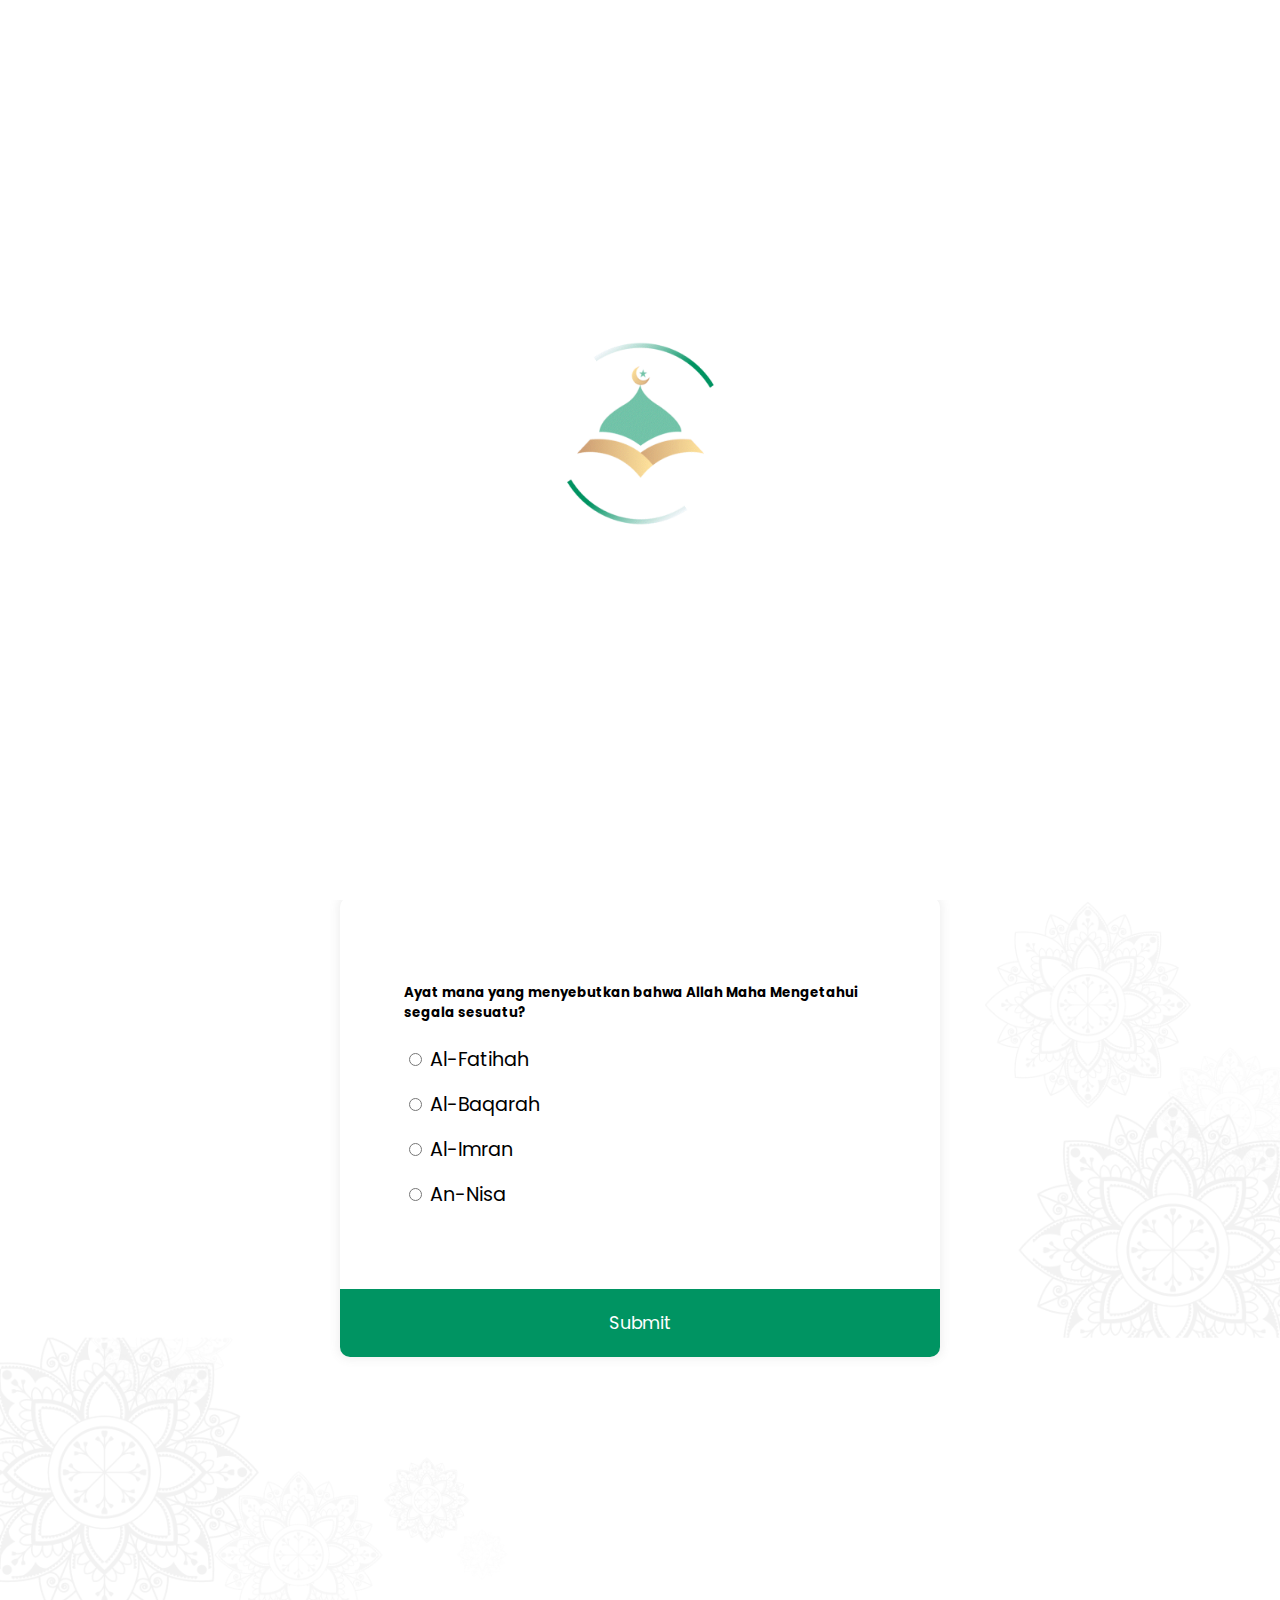
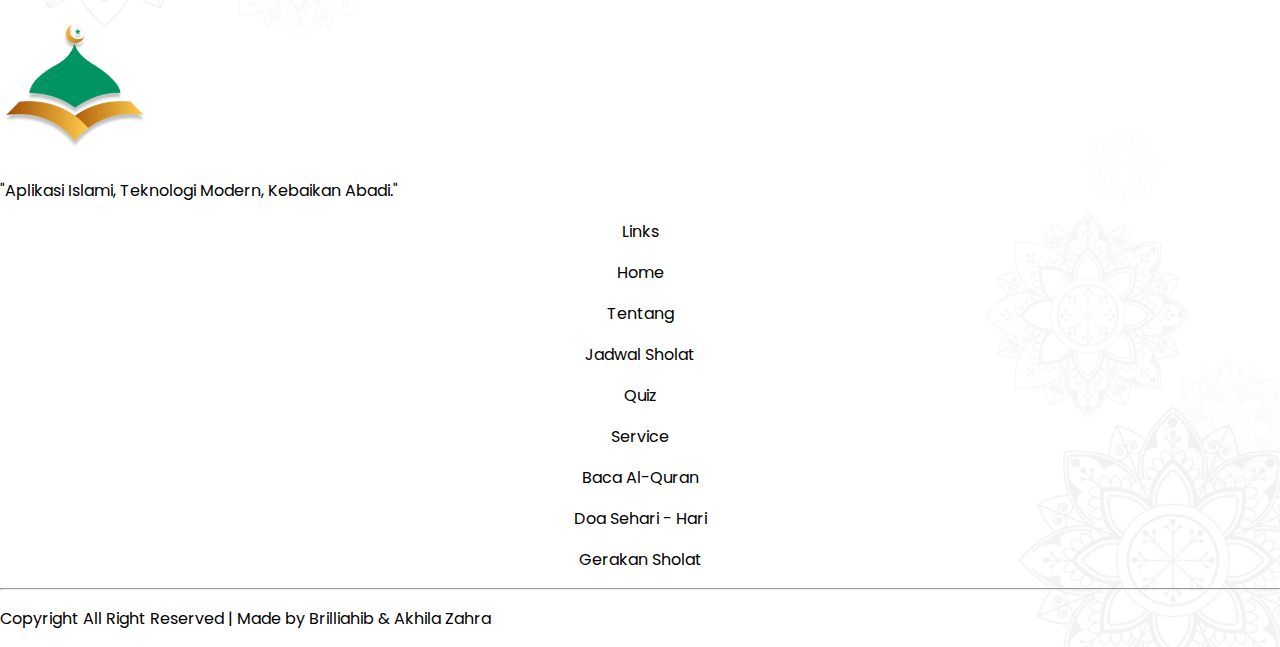
<file: quiz.html>
<!DOCTYPE html>
<html lang="en">

<head>
    <meta charset="UTF-8">
    <meta name="viewport" content="width=device-width, initial-scale=1.0">
    <title>ISLAMICVERSE | Quiz</title>
    <link rel="icon" href="img/logo_text 1.png" type="image/png">
    <!-- bootstrap css -->
    <link href="https://cdn.jsdelivr.net/npm/bootstrap@5.3.2/dist/css/bootstrap.min.css" rel="stylesheet"
        integrity="sha384-T3c6CoIi6uLrA9TneNEoa7RxnatzjcDSCmG1MXxSR1GAsXEV/Dwwykc2MPK8M2HN" crossorigin="anonymous">

    <!-- link css -->
    <link rel="stylesheet" href="style.css">

    <!-- font google -->
    <link
        href="https://fonts.googleapis.com/css2?family=Poppins:ital,wght@0,300;0,400;0,500;0,600;0,700;0,800;0,900;1,400;1,500;1,600;1,700;1,800;1,900&display=swap"
        rel="stylesheet">

    <!-- aos  -->
    <link href="https://unpkg.com/aos@2.3.1/dist/aos.css" rel="stylesheet">

    <link rel="stylesheet" href="countdown/simplyCountdown.theme.default.css" />
    <script src="countdown/simplyCountdown.min.js"></script>
</head>

<body>
    <div class="load">
        <img src="img/load.gif" alt="">
    </div>
    <nav class="navbar navbar-expand-lg body-transparent sticky-top">
        <div class="container">
            <a class="navbar-brand" href="#">
                <img src="img/logo_text 1.png" alt="" width="50px">
            </a>
            <button class="navbar-toggler" type="button" data-bs-toggle="collapse" data-bs-target="#navbarNav"
                aria-controls="navbarNav" aria-expanded="false" aria-label="Toggle navigation">
                <span class="navbar-toggler-icon"></span>
            </button>
            <div class="collapse navbar-collapse" id="navbarNav">
                <ul class="navbar-nav ms-auto fw-bold">
                    <li class="nav-item">
                        <a class="nav-link" href="index.html">Home</a>
                    </li>
                    <li class="nav-item">
                        <a class="nav-link" href="tentang.html">Tentang</a>
                    </li>
                    <li class="nav-item">
                        <a class="nav-link" href="jadwal-sholat.html">Jadwal Sholat</a>
                    </li>
                    <li class="nav-item dropdown">
                        <a class="nav-link dropdown-toggle" href="#" role="button" data-bs-toggle="dropdown"
                            aria-expanded="false">
                            Ayo belajar!
                        </a>
                        <ul class="dropdown-menu dropdown-menu-start">
                            <li><a class="dropdown-item" href="ayobelajar.html">Baca Al-Qur'an</a></li>
                            <li><a class="dropdown-item" href="doa.html">Doa - Doa Sehari-hari</a></li>
                            <li><a class="dropdown-item" href="gerakansholat.html">Gerakan Sholat</a></li>
                            <li><a class="dropdown-item" href="quiz.html">Quiz</a></li>
                        </ul>
                    </li>
                </ul>
            </div>
        </div>
    </nav>

    <section id="heading" class="heading">
        <div class="container">
            <div class="heading-content">
                <div class="heading-text">
                    <h1>Quiz</h1>
                </div>
            </div>
        </div>
    </section>

    <main>
        <section>
            <div class="container">
                <div class="quiz-content">
                    <div class="quiz-container" id="quiz">
                        <div class="quiz-header">
                            <h5 class="fw-bold lh-lg" id="question">Question Text</h5>
                            <ul>
                                <li>
                                    <input type="radio" name="answer" id="a" class="answer">
                                    <label for="a" id="a_text">Answer</label>
                                </li>
                                <li>
                                    <input type="radio" name="answer" id="b" class="answer">
                                    <label for="b" id="b_text">Answer</label>
                                </li>
                                <li>
                                    <input type="radio" name="answer" id="c" class="answer">
                                    <label for="c" id="c_text">Answer</label>
                                </li>
                                <li>
                                    <input type="radio" name="answer" id="d" class="answer">
                                    <label for="d" id="d_text">Answer</label>
                                </li>
                            </ul>
                        </div>
                        <button id="submit">Submit</button>
                    </div>
                </div>
            </div>
        </section>

        <section id="footer" class="footer">
            <div class="container">
                <div class="footer-content">
                    <div class="row">
                        <div class="col-sm-4 mb-3 mb-sm-0">
                            <div class="footer-img">
                                <img class="mb-4" src="img/logo_text 1.png" width="150px" alt="">
                                <p class="fw-semibold">"Aplikasi Islami, Teknologi
                                    Modern, Kebaikan Abadi."</p>
                            </div>
                        </div>
                        <div class="col-sm-4 mb-3 mb-sm-0">
                            <div class="footer-links">
                                <div class="heading-footer">
                                    <p class="fw-bold">Links</p>
                                </div>
                                <p>
                                    <a href="index.html">Home</a>
                                </p>
                                <p>
                                    <a href="tentang.html">Tentang</a>
                                </p>
                                <p>
                                    <a href="jadwal-sholat.html">Jadwal Sholat</a>
                                </p>
                                <p>
                                    <a href="quiz.html">Quiz</a>
                                </p>
                            </div>
                        </div>

                        <div class="col-sm-4 mb-3 mb-sm-0">
                            <div class="footer-service">
                                <div class="heading-footer">
                                    <p class="fw-bold">Service</p>
                                </div>
                                <p>
                                    <a href="ayobelajar.html">Baca Al-Quran</a>
                                </p>
                                <p>
                                    <a href="doa.html">Doa Sehari - Hari</a>
                                </p>
                                <p>
                                    <a href="gerakansholat.html">Gerakan Sholat</a>
                                </p>
                            </div>
                        </div>
                    </div>
                    <div class="row">
                        <div class="col-12">
                            <hr class="mb-3" style="color: #000;">
                            <p class="text-center" style="color: #000;">Copyright All Right Reserved | Made by <span
                                    style="color: #000;">Brilliahib & Akhila Zahra</span>
                            </p>
                        </div>
                    </div>
                </div>
            </div>
        </section>
    </main>
</body>
<script src="https://cdn.jsdelivr.net/npm/bootstrap@5.3.2/dist/js/bootstrap.bundle.min.js"
    integrity="sha384-C6RzsynM9kWDrMNeT87bh95OGNyZPhcTNXj1NW7RuBCsyN/o0jlpcV8Qyq46cDfL"
    crossorigin="anonymous"></script>
<script src="script.js"></script>
<script src="quiz.js"></script>
<script>
    document.addEventListener("DOMContentLoaded", function () {
        // Tampilkan preloader saat halaman dimuat
        var preloader = document.querySelector(".load");

        // Tunda penghilangan preloader dan munculnya konten
        setTimeout(function () {
            // Sembunyikan preloader
            preloader.style.opacity = "0";
            preloader.style.pointerEvents = "none";

            // Tampilkan konten
            var content = document.querySelector(".content");
            content.style.opacity = "1";
        }, 2500); // Sesuaikan waktu penundaan sesuai kebutuhan (dalam milidetik)
    });
</script>

</html>
</file>
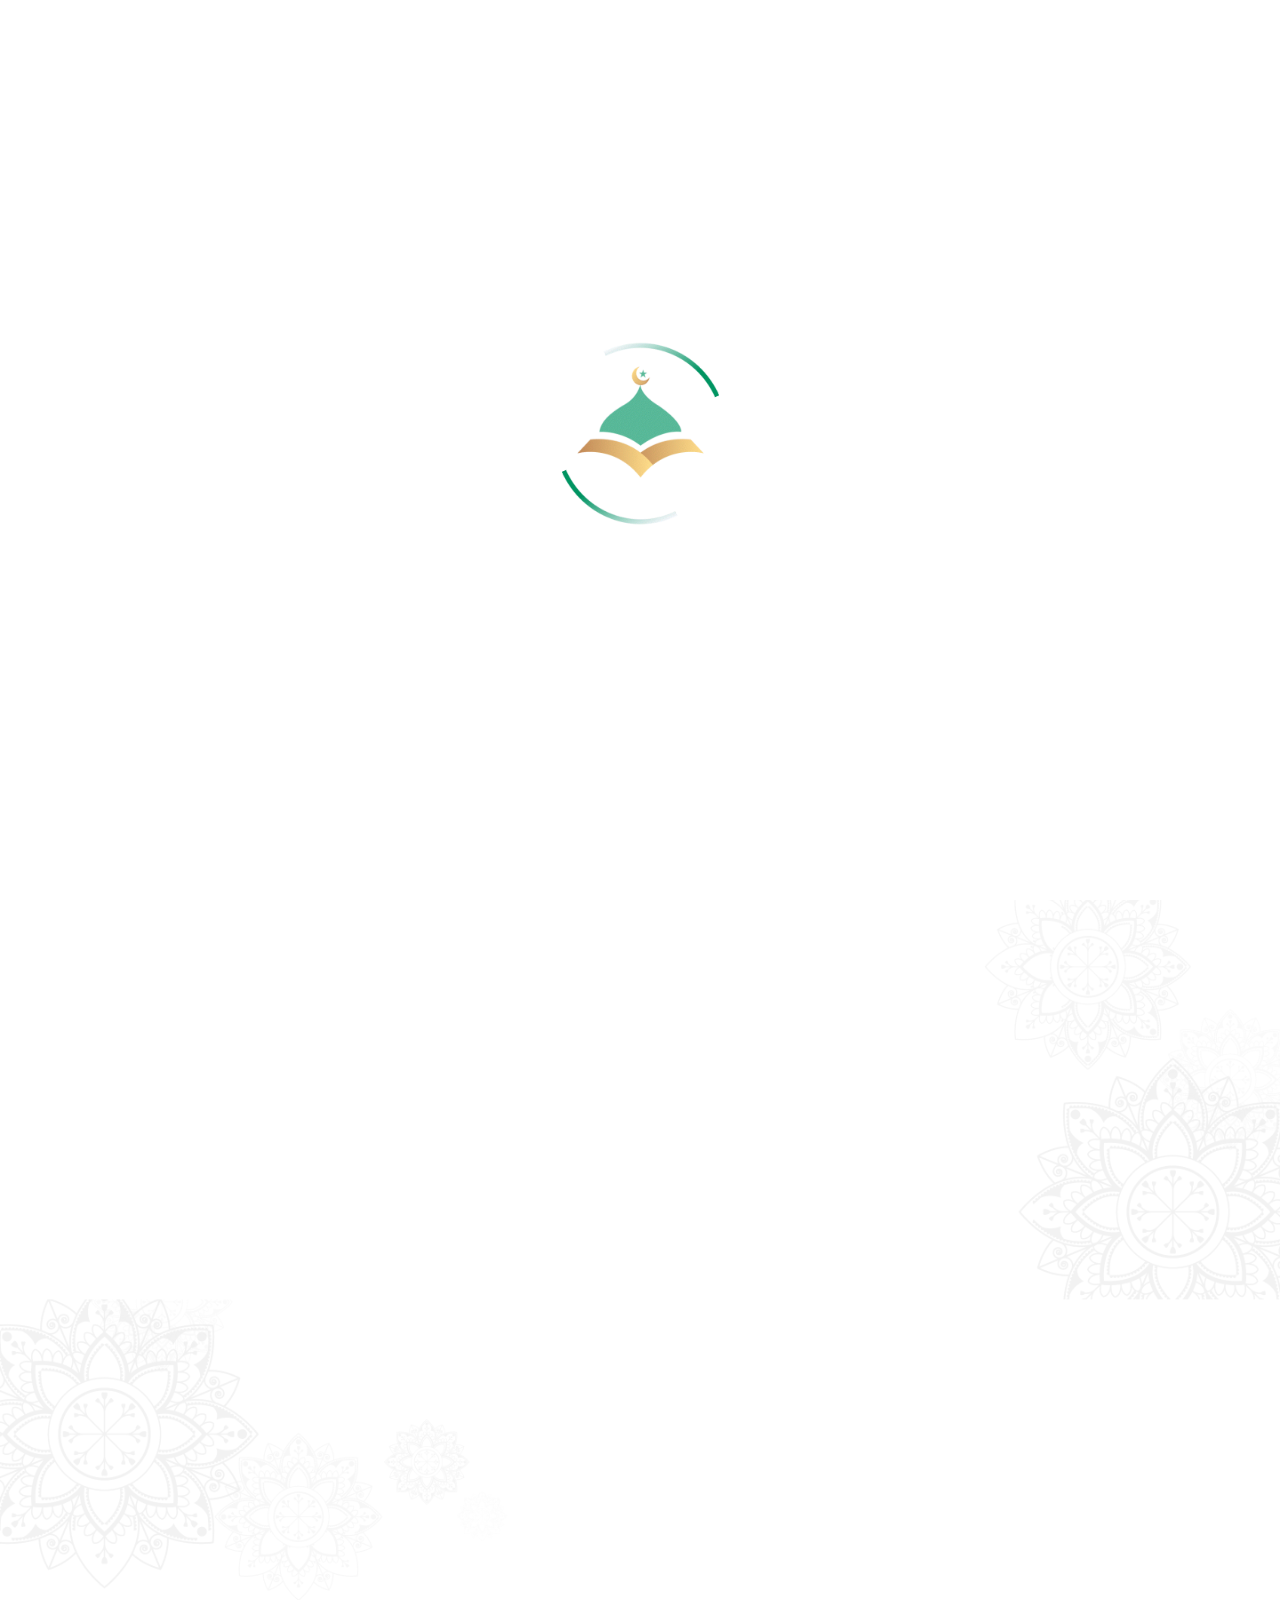
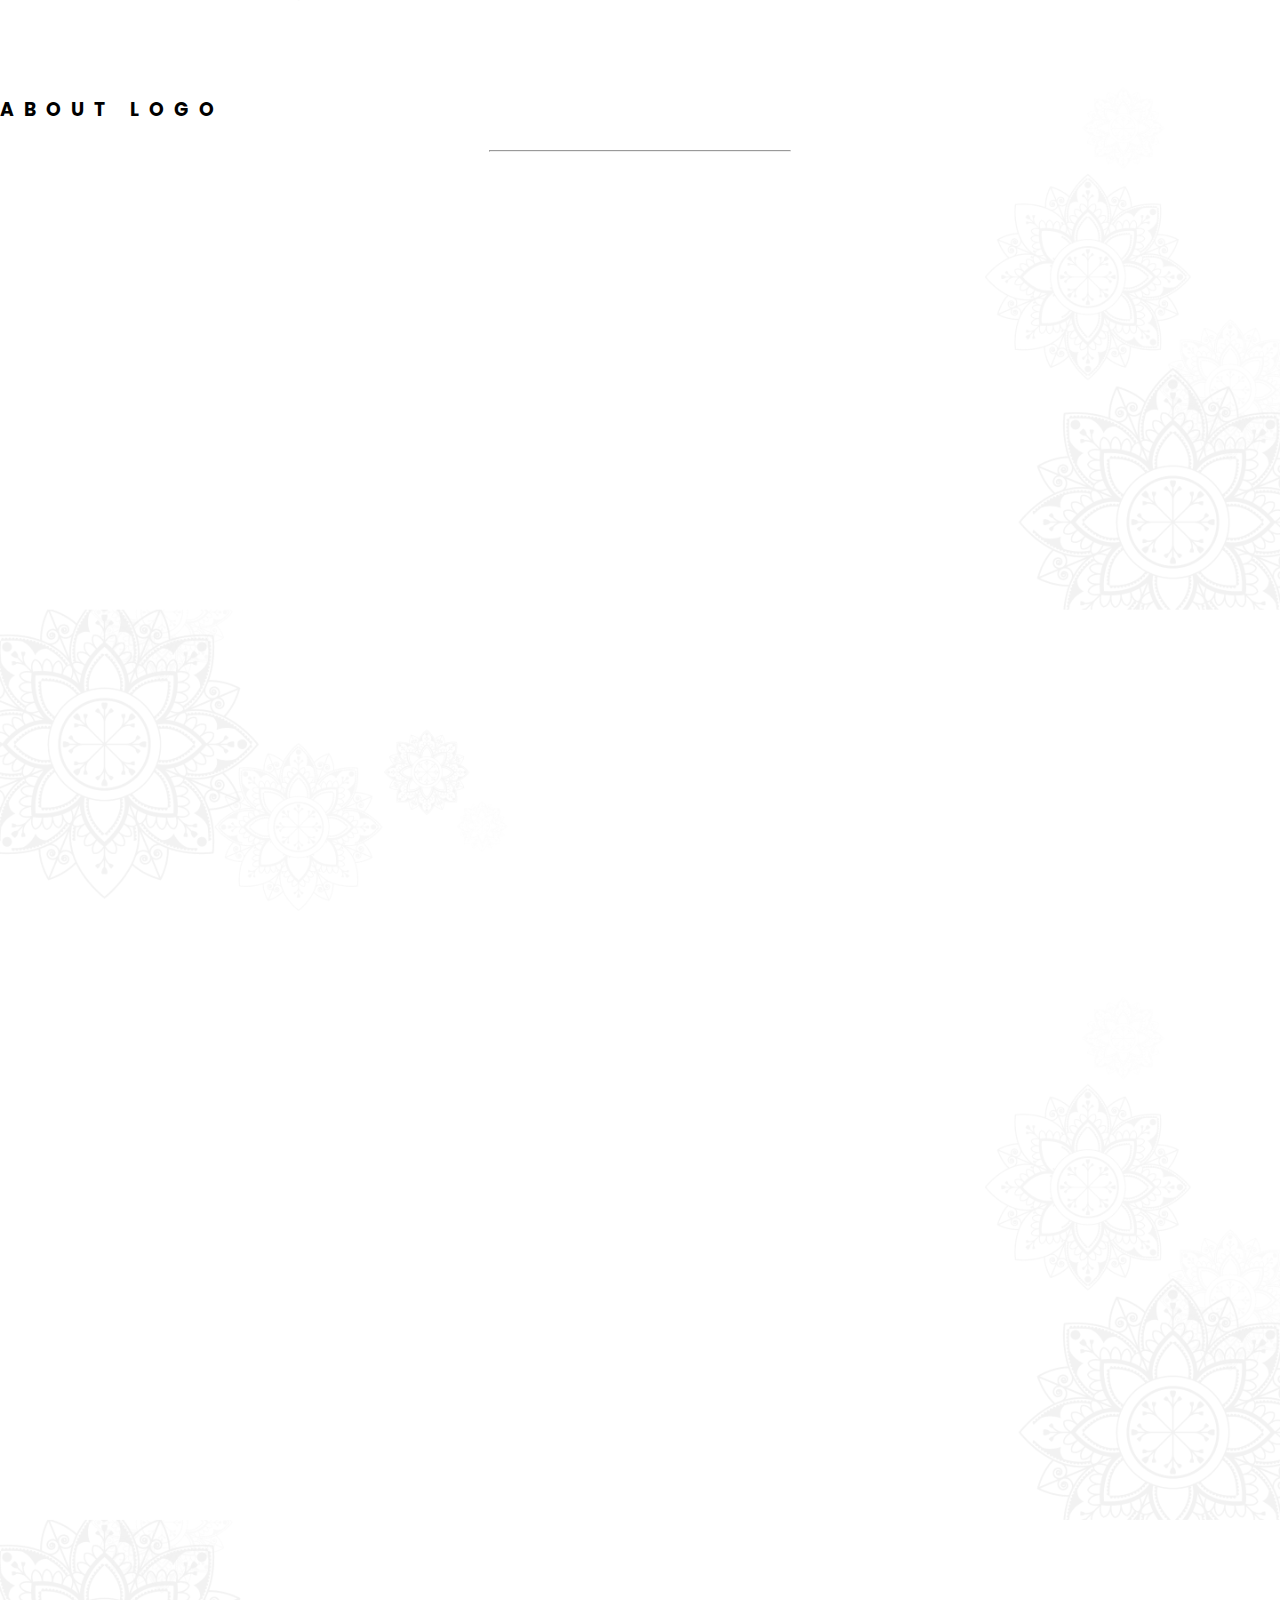
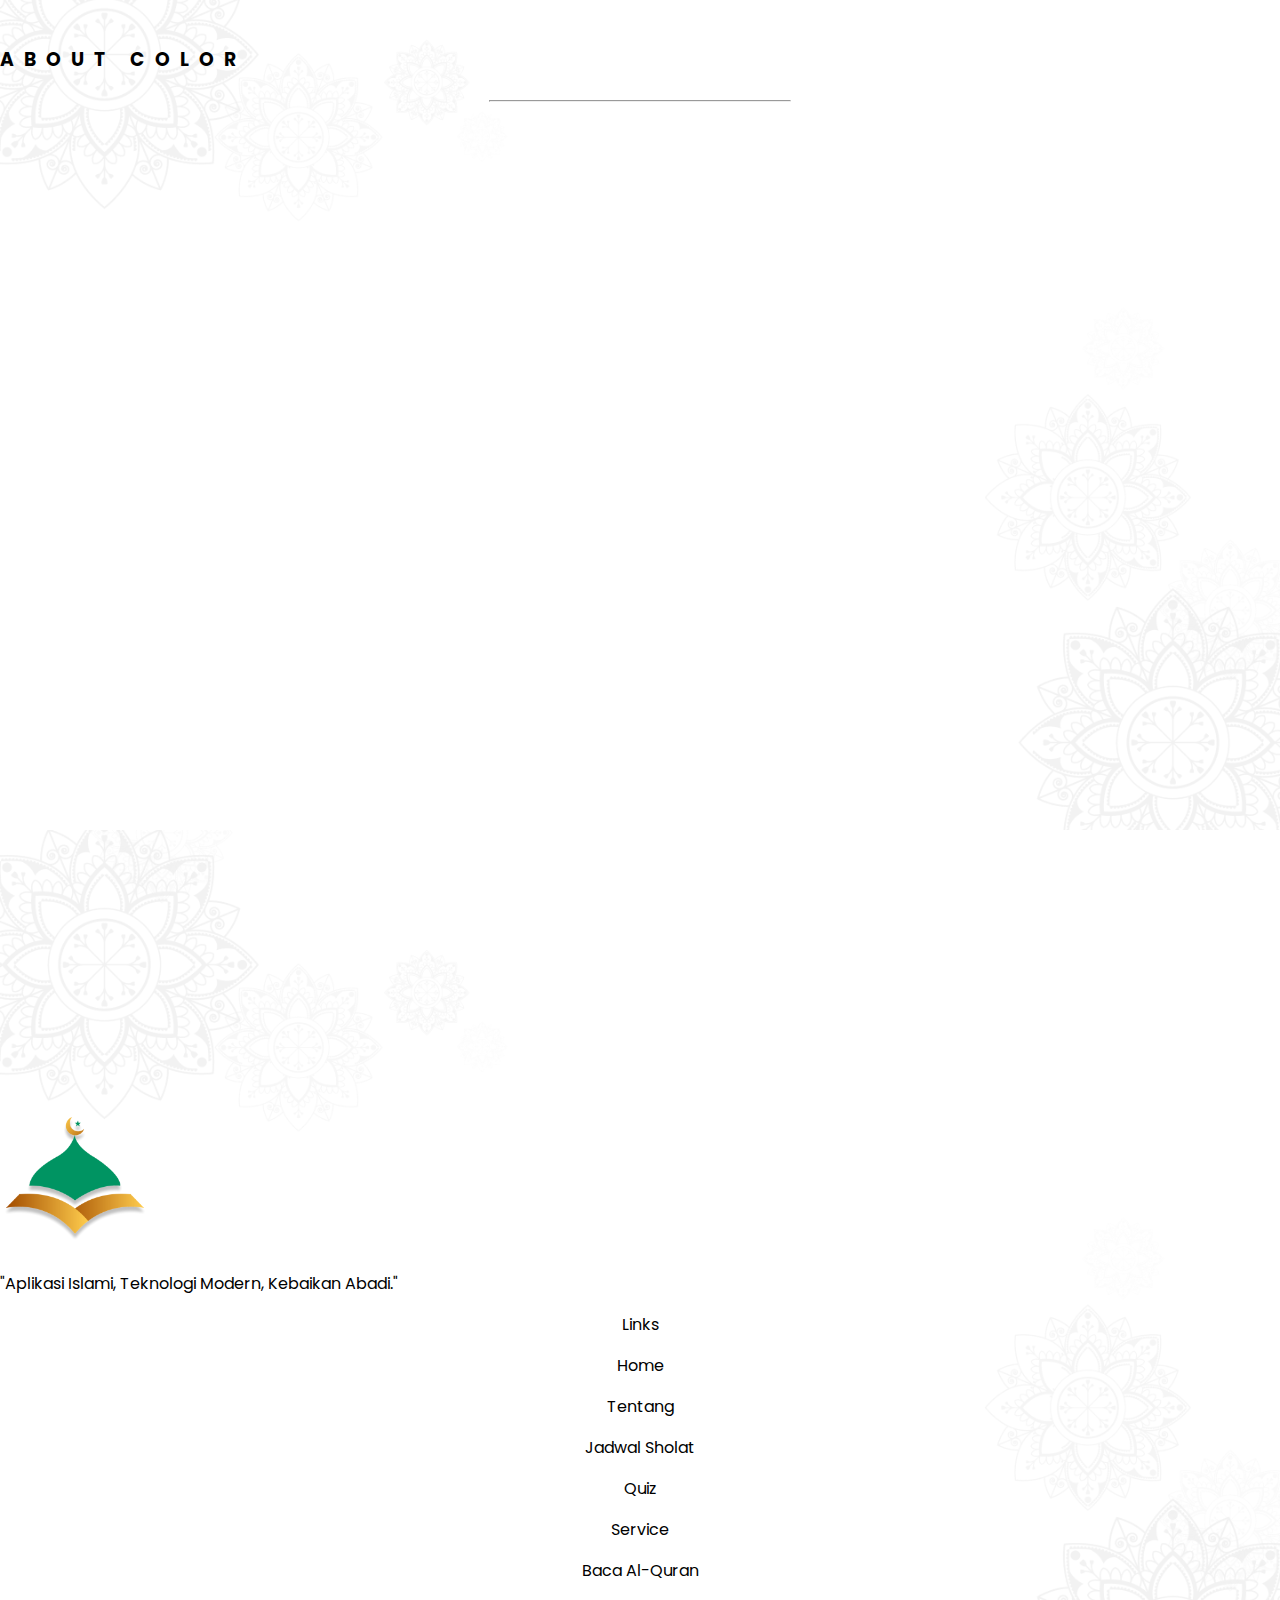
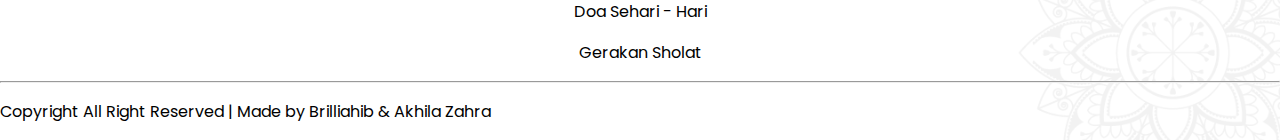
<file: tentang.html>
<!DOCTYPE html>
<html lang="en">

<head>
    <meta charset="UTF-8">
    <meta name="viewport" content="width=device-width, initial-scale=1.0">
    <title>ISLAMICVERSE | Tentang Kami</title>
    <link rel="icon" href="img/logo_text 1.png" type="image/png">
    <!-- bootstrap css -->
    <link href="https://cdn.jsdelivr.net/npm/bootstrap@5.3.2/dist/css/bootstrap.min.css" rel="stylesheet"
        integrity="sha384-T3c6CoIi6uLrA9TneNEoa7RxnatzjcDSCmG1MXxSR1GAsXEV/Dwwykc2MPK8M2HN" crossorigin="anonymous">

    <!-- link css -->
    <link rel="stylesheet" href="style.css">

    <!-- font google -->
    <link
        href="https://fonts.googleapis.com/css2?family=Poppins:ital,wght@0,300;0,400;0,500;0,600;0,700;0,800;0,900;1,400;1,500;1,600;1,700;1,800;1,900&display=swap"
        rel="stylesheet">

    <!-- aos  -->
    <link href="https://unpkg.com/aos@2.3.1/dist/aos.css" rel="stylesheet">

    <link rel="stylesheet" href="countdown/simplyCountdown.theme.default.css" />
    <script src="countdown/simplyCountdown.min.js"></script>
</head>

<body>
    <div class="load">
        <img src="img/load.gif" alt="">
    </div>
    <nav class="navbar navbar-expand-lg body-transparent sticky-top">
        <div class="container">
            <a class="navbar-brand" href="#">
                <img src="img/logo_text 1.png" alt="" width="50px">
            </a>
            <button class="navbar-toggler" type="button" data-bs-toggle="collapse" data-bs-target="#navbarNav"
                aria-controls="navbarNav" aria-expanded="false" aria-label="Toggle navigation">
                <span class="navbar-toggler-icon"></span>
            </button>
            <div class="collapse navbar-collapse" id="navbarNav">
                <ul class="navbar-nav ms-auto fw-bold">
                    <li class="nav-item">
                        <a class="nav-link" href="index.html">Home</a>
                    </li>
                    <li class="nav-item">
                        <a class="nav-link" href="tentang.html">Tentang</a>
                    </li>
                    <li class="nav-item">
                        <a class="nav-link" href="jadwal-sholat.html">Jadwal Sholat</a>
                    </li>
                    <li class="nav-item dropdown">
                        <a class="nav-link dropdown-toggle" href="#" role="button" data-bs-toggle="dropdown"
                            aria-expanded="false">
                            Ayo belajar!
                        </a>
                        <ul class="dropdown-menu dropdown-menu-start">
                            <li><a class="dropdown-item" href="ayobelajar.html">Baca Al-Qur'an</a></li>
                            <li><a class="dropdown-item" href="doa.html">Doa - Doa Sehari-hari</a></li>
                            <li><a class="dropdown-item" href="gerakansholat.html">Gerakan Sholat</a></li>
                            <li><a class="dropdown-item" href="quiz.html">Quiz</a></li>
                        </ul>
                    </li>
                </ul>
            </div>
        </div>
    </nav>
    <main class="main-tentang">
        <section id="heading" class="heading">
            <div class="container">
                <div class="heading-content">
                    <div class="heading-text">
                        <h1>Tentang Kami</h1>
                    </div>
                </div>
            </div>
        </section>

        <section id="tentang" class="tentang">
            <div class="container">
                <div class="tentang-content d-flex justify-content-between align-items-center">
                    <div class="tentang-text w-50">
                        <img src="img/logo_text 2.png" alt="" width="300px" data-aos="fade-right"
                            data-aos-duration="1000">
                        <hr>
                        <p class="text-justify" data-aos="fade-right" data-aos-duration="1000" data-aos-delay="100">
                            Islamicverse merupakan platform edukasi yang berfokus pada peningkatan pemahaman dan praktik
                            kehidupan berbasis Islam. Nama Islamicverse menggabungkan kata Islamic yang mengacu pada
                            Islam, dan Verse yang menunjukkan ayat-ayat Al-Quran sebagai landasan ajaran. Melalui
                            konten-konten mengenai gerakan sholat, tafsir Al-Quran, doa-doa sehari-hari, serta
                            aspek-aspek kehidupan sehari-hari berdasarkan ajaran Islam, Islamicverse bertujuan menjadi
                            sumber pengetahuan dan panduan untuk membentuk masyarakat yang lebih sadar dan cerdas dalam
                            menjalani hidup sesuai dengan nilai-nilai Islam, dengan harapan menciptakan generasi emas
                            yang memiliki pemahaman kokoh terhadap ajaran agama Islam.</p>
                    </div>
                    <div class="tentang-image w-50 d-flex justify-content-end">
                        <img src="img/mockup.png" alt="" width="600px" data-aos="fade-left" data-aos-duration="1000">
                    </div>
                </div>
            </div>
        </section>

        <section class="tentang-logo" id="tentang-logo">
            <div class="container">
                <div class="logo-title text-center">
                    <h3>ABOUT LOGO</h3>
                    <hr>
                </div>
                <div class="tentang-logo-content d-flex align-items-center justify-content-between">
                    <div class="logo-content w-50">
                        <div class="logo-content-img">
                            <img src="img/logo_islamicverse_full.png" alt="" data-aos="fade-right"
                                data-aos-duration="1000">
                        </div>
                    </div>
                    <div class="logo-content w-50">
                        <div class="breakdown-logo d-flex align-items-center">
                            <img src="img/LOGOFIXbrkdwn 1.png" alt="" data-aos="fade-left" data-aos-duration="1000">
                            <div class="breakdown-text">
                                <h3 class="fw-bold" data-aos="fade-left" data-aos-duration="1000" data-aos-delay="100">
                                    Kubah Berwarna Hijau</h3>
                                <p class="text-justify" data-aos="fade-left" data-aos-duration="1000"
                                    data-aos-delay="200">Kubah berwarna hijau dengan bulan sabit dan bintang
                                    sebagai simbol
                                    fisik, melambangkan keutuhan dan kekokohan ajaran Islam sebagai landasan pendidikan.
                                    Sebagaimana kubah memberikan bentuk dan perlindungan terhadap bangunan, begitu juga
                                    ilmu
                                    pengetahuan dan nilai-nilai Islam memberikan struktur dan kestabilan pada kehidupan
                                    manusia.
                                </p>
                            </div>
                        </div>
                        <div class="breakdown-logo d-flex align-items-center">
                            <img src="img/LOGOFIXbrkdwn 2.png" alt="" data-aos="fade-left" data-aos-duration="1000">
                            <div class="breakdown-text">
                                <h3 class="fw-bold" data-aos="fade-left" data-aos-duration="1000" data-aos-delay="100">
                                    Buku Yang Terbuka</h3>
                                <p class="text-justify" data-aos="fade-left" data-aos-duration="1000"
                                    data-aos-delay="200">Bentuk buku yang terbuka di bawah kubah melambangkan
                                    pengetahuan,
                                    pendidikan, dan pembelajaran yang dapat diinterpretasikan sebagai harmoni antara
                                    keimanan
                                    dan ilmu pengetahuan.</p>
                            </div>
                        </div>
                    </div>
                </div>
            </div>
        </section>

        <section id="tentang-color" class="tentang-color">
            <div class="container">
                <div class="tentang-color-title text-center">
                    <h3>ABOUT COLOR</h3>
                    <hr>
                </div>
                <div class="tentang-color-content ">
                    <div class="color-content d-flex">
                        <div class="color-border" style="background-color: #009462;" data-aos="fade-right"
                            data-aos-duration="1000" data-aos-delay="100">
                            <h3 class="fw-bold text-white">#009462</h3>
                        </div>
                        <div class="color-text" data-aos="fade-left" data-aos-duration="1000" data-aos-delay="200">
                            <p class="text-justify">Hijau dapat diartikan sebagai simbol ilmu dan pengetahuan yang
                                mencerminkan kehidupan dan
                                pertumbuhan.</p>
                        </div>
                    </div>
                    <div class="color-content d-flex justify-content-end">
                        <div class="color-border" style="background-color: #F3BC43;" data-aos="fade-right"
                            data-aos-duration="1000" data-aos-delay="100">
                            <h3 class="fw-bold text-white">#F3BC43</h3>
                        </div>
                        <div class="color-text" data-aos="fade-left" data-aos-duration="1000" data-aos-delay="200">
                            <p class="text-justify">Warna orange dapat diartikan sebagai kreativitas dan inovasi untuk
                                menyebarkan ajaran islam
                                yang bermanfaat untuk umat manusia.</p>
                        </div>
                    </div>
                    <div class="color-content d-flex">
                        <div class="color-border" style="background-color: #EEF7F5;" data-aos="fade-right"
                            data-aos-duration="1000" data-aos-delay="100">
                            <h3 class="fw-bold text-black">#EEF7F5</h3>
                        </div>
                        <div class="color-text" data-aos="fade-left" data-aos-duration="1000" data-aos-delay="200">
                            <p class="text-justify">Tosca diartikan sebagai kesejahteraan dan ketenangan jiwa yang dapat
                                memberikan dorongan
                                positif dalam menyebarkan dakwah islam.</p>
                        </div>
                    </div>
                </div>
            </div>
        </section>

        <section id="footer" class="footer">
            <div class="container">
                <div class="footer-content">
                    <div class="row">
                        <div class="col-sm-4 mb-3 mb-sm-0">
                            <div class="footer-img">
                                <img class="mb-4" src="img/logo_text 1.png" width="150px" alt="">
                                <p class="fw-semibold">"Aplikasi Islami, Teknologi
                                    Modern, Kebaikan Abadi."</p>
                            </div>
                        </div>
                        <div class="col-sm-4 mb-3 mb-sm-0">
                            <div class="footer-links">
                                <div class="heading-footer">
                                    <p class="fw-bold">Links</p>
                                </div>
                                <p>
                                    <a href="index.html">Home</a>
                                </p>
                                <p>
                                    <a href="tentang.html">Tentang</a>
                                </p>
                                <p>
                                    <a href="jadwal-sholat.html">Jadwal Sholat</a>
                                </p>
                                <p>
                                    <a href="quiz.html">Quiz</a>
                                </p>
                            </div>
                        </div>

                        <div class="col-sm-4 mb-3 mb-sm-0">
                            <div class="footer-service">
                                <div class="heading-footer">
                                    <p class="fw-bold">Service</p>
                                </div>
                                <p>
                                    <a href="ayobelajar.html">Baca Al-Quran</a>
                                </p>
                                <p>
                                    <a href="doa.html">Doa Sehari - Hari</a>
                                </p>
                                <p>
                                    <a href="gerakansholat.html">Gerakan Sholat</a>
                                </p>
                            </div>
                        </div>
                    </div>
                    <div class="row">
                        <div class="col-12">
                            <hr class="mb-3" style="color: #000;">
                            <p class="text-center" style="color: #000;">Copyright All Right Reserved | Made by <span
                                    style="color: #000;">Brilliahib & Akhila Zahra</span>
                            </p>
                        </div>
                    </div>
                </div>
            </div>
        </section>
    </main>
</body>
<script src="https://cdn.jsdelivr.net/npm/bootstrap@5.3.2/dist/js/bootstrap.bundle.min.js"
    integrity="sha384-C6RzsynM9kWDrMNeT87bh95OGNyZPhcTNXj1NW7RuBCsyN/o0jlpcV8Qyq46cDfL"
    crossorigin="anonymous"></script>
<script src="script.js"></script>
<script src="https://unpkg.com/aos@2.3.1/dist/aos.js"></script>
<script>
    AOS.init();
</script>

<script>
    document.addEventListener("DOMContentLoaded", function () {
        // Tampilkan preloader saat halaman dimuat
        var preloader = document.querySelector(".load");

        // Tunda penghilangan preloader dan munculnya konten
        setTimeout(function () {
            // Sembunyikan preloader
            preloader.style.opacity = "0";
            preloader.style.pointerEvents = "none";

            // Tampilkan konten
            var content = document.querySelector(".content");
            content.style.opacity = "1";
        }, 3000); // Sesuaikan waktu penundaan sesuai kebutuhan (dalam milidetik)
    });
</script>

</html>
</file>
<file: style.css>
html,
body {
    padding: 0;
    margin: 0;
    font-family: 'Poppins', sans-serif;
}

.preload {
    z-index: 9999;
    opacity: 1;
    height: 100%;
    width: 100%;
    position: fixed;
    background: #fff;
    top: 0;
    left: 0;
    display: flex;
    justify-content: center;
    align-items: center;
    transition: opacity 0.5s ease-out;
}

.preload img {
    width: 600px;
    /* Sesuaikan ukuran gambar preloader */
    height: 400px;
}

nav {
    background-color: #C6E2DE !important;
}

nav button {
    border: 0 !important;
}

nav ul li a {
    color: black !important;
    margin-left: 4rem;
    font-weight: 800;
}

.dropdown-menu li a {
    margin-left: 0 !important;
    color: black;
    font-weight: 600;
}

.dropdown-menu li a:hover {
    background-color: #C6E2DE;
}

.dropdown-menu {
    border: 0;
    box-shadow: 0 2px 4px rgba(0, 0, 0, 0.1);
    border-radius: 12px;
}

.text-justify {
    line-height: 2;
    font-size: 18px;
    color: #4C5454;
    text-align: justify;
}

.content {
    background-image: url(img/Group\ 70.png);
    background-size: 100%;
    background-position: center bottom;
}

.home {
    display: flex;
    align-items: center;
    min-height: 95vh;
    overflow: hidden;
    background-image: url(img/bg-home.png);
    background-position: center;
    background-size: cover;
    background-repeat: no-repeat;
    overflow: hidden;
}

.home-content {
    display: flex;
    align-items: center;
    justify-content: center;
}

.home-text {
    flex: 0.75;
    padding-top: 2rem;
    text-align: center;
}

.home-text h1 {
    font-weight: 800;
    font-size: 4em;
    line-height: 1.5;
    color: #4a4a4a;
}

.profile {
    min-height: 100vh;
    display: flex;
    align-items: center;
    overflow: hidden;
}

.judul-profile {
    letter-spacing: 10px;
    font-weight: 400;
}

.profile .profile-text .text-profile {
    line-height: 1.8;
    font-size: 20px;
    font-weight: 600;
    color: #4C5454;
    text-align: justify;
    margin-top: 2rem;
    margin-bottom: 3rem;
}

.profile-content {
    display: flex;
}

.profile-content .button {
    padding: 14px 32px;
    background-color: #009462;
    border-radius: 40px;
    text-decoration: none;
    color: white;
    transition: all 0.8s ease;
}

.profile-content .button:hover {
    background-color: #fff;
    border: 2px solid #009462;
    color: #009462;
}

.profile-content .profile-text {
    flex: 1;
}

.profile-content .profile-image {
    flex: 1;
    display: flex;
    justify-content: end;
    align-items: center;
}

.service {
    overflow: hidden;
    padding-bottom: 4rem;
}

.service-content .service-heading {
    margin-bottom: 6rem;
}


.service-content .service-heading h1 {
    font-weight: 800;
    font-size: 2.5em;
    line-height: 1.5;
}

.service-content .card {
    border: 0 !important;
    border-radius: 40px;
    overflow: hidden;
    margin: 0 !important;
    padding: 1rem 2rem;
    overflow: visible;
}

.service-content .card img {
    margin-top: -5rem;
    width: 100px;
}

.service-content .card .card-title {
    margin-top: 25px;
    line-height: 1.5;
    font-weight: 700;
}

.service-content .card-text {
    padding-bottom: 1rem;
    line-height: 2;
    font-size: 18px;
    color: #4C5454;
}

.service-content .card {
    box-shadow: 4px 8px 16px rgba(0, 0, 0, 0.1);
}

.service-content .button {
    padding: 10px 20px;
    border-radius: 40px;
    background-color: #009462;
    text-decoration: none;
    color: white;
}

.service-content .button:hover {
    background-color: #fff;
    border: 2px solid #009462;
    color: #009462;
}

.about {
    align-items: center;
    overflow: hidden;
    padding-bottom: 4rem;
}

.about-content {
    display: flex;
    flex: 1;
    min-height: 100vh;
    align-items: center;
}

.about-content img {
    width: 600px;
}

.about-content .about-image {
    display: flex;
    justify-content: start;
    align-items: center;
}

.about-content .about-text h1 {
    font-weight: 800;
    font-size: 2.5em;
    line-height: 1.5;
}

.about-content .about-text p {
    padding-bottom: 2rem;
}

.about-content .about-text .button {
    padding: 14px 32px;
    background-color: #009462;
    border-radius: 40px;
    text-decoration: none;
    color: white;
    transition: all 0.8 ease;
}

.about-content .button:hover {
    background-color: #fff;
    border: 2px solid #009462;
    color: #009462;
}

.jadwal-sholat {
    display: flex;
    align-items: center;
    min-height: 100vh;
    padding: 4rem 0;
    overflow: hidden;
}

.jadwal .badge {
    background-color: #009462 !important;
}

.jadwal .bi-geo-alt-fill {
    fill: #009462 !important;
}

.jadwal-sholat-content {
    background-color: rgba(198, 227, 222, 0.3);
    border-radius: 40px;
    padding: 0px 40px;
    background-image: url(img/pattern.png);
    background-position: center;
    background-size: cover;
}

.jadwal-sholat-content .date {
    padding-bottom: 4rem;
    padding-top: 2rem;
}

.jadwal-sholat-content .date span {
    font-size: x-large;
    font-weight: 600;
}

.jadwal-sholat-content .hero .nextPrayer {
    padding-bottom: 2rem;
}

/* PAGE TENTANG.HTML */
.heading {
    display: flex;
    align-items: center;
    justify-content: center;
    text-align: center;
    min-height: 50vh;
    background-color: #C6E3DE;
    margin-top: -3.5rem;
    background-image: url(img/bg-home.png);
    background-position: center;
    background-size: cover;
}

.heading-content h1 {
    font-size: 3em;
    font-weight: 800;
}

.jadwal {
    padding: 4rem 0;
    display: flex;
    justify-content: center;
    align-items: center;
}

/* PAGE AYOBELAJAR.HTML */
.card-surat {
    cursor: pointer;
}

.card-surat:hover {
    background-color: #C6E3DE;
}

/* PAGE DETAIL SURAT AL QURAN */
.card-isi-surat .card {
    padding: 1rem;
    background-color: #FAF8EC;
}

.detail-surat p {
    padding-bottom: 0.5rem;
}

.detail-surat .button {
    padding: 8px 28px;
    background-color: #009462;
    border-radius: 40px;
    text-decoration: none;
    color: white;
    box-shadow: 0 4px 8px rgba(0, 148, 98, 0.5);
}

.ayat {
    color: #009462;
}

.hidden-button {
    display: none;
}

/* GERAKAN SHOLAT */
.gerakansholat .card-body {
    height: 400px;
}

.gerakansholat .card-body:hover {
    background-color: #caded1;
}

.gerakansholat .card-nomor {
    background-color: #C6E3DE;
    height: fit-content;
    color: black;
    padding: 10px 18px;
    border-radius: 100%;
    font-weight: 600;
}

.gerakansholat .card-judul {
    padding: 10px 20px;
    border-radius: 20px;
    background-color: #C6E3DE;
    width: fit-content;
    color: black;
}

.gerakansholat img {
    flex-shrink: 0;
}

.gerakansholat .isi {
    text-align: justify;
}

/*  QUIZ */

.quiz-content {
    display: flex;
    align-items: center;
    justify-content: center;
    height: 100vh;
    overflow: hidden;
}

.quiz-container {
    background-color: #fff;
    border-radius: 10px;
    box-shadow: 0 0 10px 2px rgba(100, 100, 100, 0.1);
    width: 600px;
    overflow: hidden;
}

.quiz-header {
    padding: 4rem;
}

.quiz-content h2 {
    padding: 1rem;
    text-align: center;
    margin: 0;
}

.quiz-content ul {
    list-style-type: none;
    padding: 0;
}

.quiz-content ul li {
    font-size: 1.2rem;
    margin: 1rem 0;
}

.quiz-content ul li label {
    cursor: pointer;
}

.quiz-content button {
    background-color: #009462;
    color: #fff;
    border: none;
    display: block;
    width: 100%;
    cursor: pointer;
    font-size: 1.1rem;
    font-family: inherit;
    padding: 1.3rem;
}

.quiz-content button:hover {
    background-color: #44b927;
}

.quiz-content button:focus {
    outline: none;
    background-color: #44b927;
}

/* PAGE TENTANG */
.tentang {
    padding: 6rem 0;
}

.tentang-logo {
    padding: 6rem 0;
}

.tentang-logo .logo-title {
    margin-bottom: 4rem;
}

.tentang-logo .logo-title h3 {
    letter-spacing: 10px;
}

.tentang-logo .breakdown-logo {
    margin-bottom: 6rem;
    position: relative;
}

.tentang-logo .breakdown-logo img {
    margin-right: 2rem;
}

.tentang-logo .breakdown-logo h3 {
    color: #009462;
    margin-bottom: 1.5rem;
}

.tentang-logo .logo-title hr {
    position: absolute;
    left: 50%;
    transform: translateX(-50%);
    width: 300px;
}

.tentang-color .color-border {
    padding: 2.5rem 6rem;
    background-color: #009462;
    margin-bottom: 2rem;
}

.tentang-color {
    padding: 4rem 0;
}

.tentang-color .tentang-color-title {
    margin-bottom: 6rem;
    position: relative;
}

.tentang-color .tentang-color-title hr {
    position: absolute;
    left: 50%;
    transform: translateX(-50%);
    width: 300px;
}

.tentang-color .tentang-color-title h3 {
    letter-spacing: 10px;
}

.tentang-color .color-border {
    margin-right: 3rem;
}

.tentang-color .color-content {
    margin-bottom: 4rem;
}

main {
    background-image: url(img/Group\ 70.png);
    background-size: 100%;
    background-position: center bottom;
    overflow: hidden;
}

.doa {
    padding: 4rem 0;
}

.doa .card {
    cursor: pointer;
}

.doa .card:hover {
    background-color: #C6E3DE;
}

.doa .card-text {
    text-align: justify;
}

.card-judul {
    padding: 10px 20px;
    border-radius: 20px;
    width: fit-content;
}

.doa .card-subtitle {
    margin-top: 3rem;
}

.load {
    z-index: 9999;
    opacity: 1;
    height: 100%;
    width: 100%;
    position: fixed;
    background: #fff;
    top: 0;
    left: 0;
    display: flex;
    justify-content: center;
    align-items: center;
    transition: opacity 0.5s ease-out;
}

.load img {
    width: 725px;
    height: 425px;
}

.hidden-list {
    display: none;
}

.hide-list {
    display: none;
}

.footer {
    padding-top: 48px;
}

.footer .logo {
    padding: 12px;
    border-radius: 20px;
}

.footer .heading {
    padding-top: 0px;
    color: #000;
}

.footer .footer-img p {
    color: #000;
}

.footer .footer-links {
    text-align: center;
}

.footer .footer-links p a {
    text-decoration: none;
    color: #000;
    padding: 5px 15px;
}

.footer .footer-links p a:hover {
    background-color: #009462;
    border-radius: 8px;
    color: #fff;
}

.footer .footer-service {
    text-align: center;
}

.footer .footer-service p a {
    text-decoration: none;
    color: #000;
    padding: 5px 15px;
}

.footer .footer-service p a:hover {
    background-color: #009462;
    border-radius: 8px;
    color: #fff;
}

@media (max-width: 576px) {
    html {
        font-size: 80%;
    }

    .preload img {
        width: 300px;
        height: 200px;
    }

    .load img {
        width: 400px;
        height: 225px;
    }

    nav ul li a {
        margin-left: 0;
    }

    .container {
        padding: 0 24px;
    }

    .home-content {
        display: block;
    }

    .profile {
        padding: 4rem 0;
    }

    .profile-content {
        display: block !important;
    }

    .profile-content img {
        width: 300px;
    }

    .profile-content .text-profile {
        font-size: 16px !important;
        font-weight: 600 !important;
    }

    .profile-content .profile-image {
        padding-top: 6rem;
        display: flex;
        justify-content: center;
        align-items: center;
    }

    .profile-content .profile-image img {
        width: 300px;
        height: 250px;
    }

    br {
        display: none;
    }

    .home-text h1 {
        font-size: 4em;
    }

    .about {
        padding-bottom: 4rem;
    }

    .about-content {
        display: block;
    }

    .about-content .button {
        margin-bottom: 4rem;
    }

    .about-text {
        padding-top: 4rem;
    }

    .about-image img {
        width: 100%;
        padding-top: 4rem;
    }

    .about-image {
        padding-top: 4rem;
    }

    .ornament h1 {
        padding-top: 24px;
    }

    .ornament img {
        width: 50px;
    }

    .gerakansholat .card {
        margin-bottom: 2rem;
    }

    .gerakansholat .card-body {
        height: fit-content !important;
        font-size: 90%;
        display: block !important;
    }

    .gerakansholat .card-nomor {
        width: fit-content;
    }

    .gerakansholat .card-body .text-content {
        padding: 0 !important;
    }

    .gerakansholat .card-body img {
        width: 125px;
        margin-bottom: 24px;
    }

    .quiz-content {
        height: fit-content;
    }

    .quiz-container {
        width: 300px;
        margin: 4rem 0;
    }

    .tentang-content {
        flex-direction: column;
    }

    .tentang-content .tentang-text {
        width: 100% !important;
        margin-bottom: 4rem;
    }

    .tentang-content .tentang-image {
        width: 100% !important;
        justify-content: center !important;
    }

    .tentang-content .tentang-image img {
        width: 350px;
        display: flex;
        justify-content: center !important;
    }

    .tentang-logo-content {
        flex-direction: column;
    }

    .logo-content {
        width: 100% !important;
    }

    .logo-content img {
        width: 300px;
        margin-bottom: 4rem;
    }

    .breakdown-logo {
        flex-direction: column;
        margin-bottom: 3rem !important;

    }

    .breakdown-logo img {
        display: none;
    }

    .color-content {
        flex-direction: column;
    }

    .tentang-color {
        padding: 0;
    }

    .tentang-color .color-border {
        margin-right: 0;
    }

    .text-justify {
        font-size: 16px;
    }

    .logo-content-img {
        display: flex;
        justify-content: center;
    }

    .service-content .card {
        margin-bottom: 4rem !important;
    }

    .doa .card-body {
        flex-direction: column;
        height: fit-content;
    }

    .doa {
        padding: 4rem 0;

    }

    .doa .card-content {
        margin-bottom: 3rem !important;
    }

    .doa .img-content {
        justify-content: center !important;
        padding: 2rem 0;
    }

    .doa .img-content img {
        width: 150px !important;
        height: 150px !important;
    }

    .doa .card-text {
        font-size: 12px !important;
        line-height: 1.8;
    }

    .doa .card-subtitle {
        font-size: 24px !important;
        line-height: 1.5;
    }

    .gerakansholat .isi {
        font-size: 12px !important;
        line-height: 1.8;
    }

    .simply-countdown>.simply-section {
        padding: 26px !important;
        align-items: center !important;
    }

    .hero {
        padding: 0 !important;
    }

    .simply-countdown>.simply-section .simply-amount,
    .simply-countdown>.simply-section .simply-word {
        font-size: 0.8rem !important;
    }

    .simply-countdown>.simply-section .simply-amount {
        font-size: 0.8rem !important;
    }

    .service .card-text {
        font-size: 16px !important;
    }

    .jadwal-sholat .date span {
        font-size: 16px;
    }

    .jadwal-sholat .hero h3 {
        display: none;
    }

    .jadwal-sholat {
        min-height: fit-content !important;
    }

    .detail-doa br {
        display: inline;
    }

    .footer .footer-img img {
        width: 100px;
    }

    .footer .footer-service {
        text-align: left;
    }

    .footer .footer-links {
        text-align: left;
    }

    .footer .heading-footer {
        text-align: left;
    }

    .footer .footer-links p a {
        padding: 0;
    }

    .footer .footer-links p a:hover {
        background-color: none;
        color: #000;
        text-decoration: underline;
    }

    .footer .footer-service p a {
        padding: 0;
    }

    .footer .footer-service p a:hover {
        background-color: none;
        color: #000;
        text-decoration: underline;
    }


}
</file>
<file: countdown/simplyCountdown.theme.default.css>
.simply-countdown {
    overflow: hidden;
    display: table;
    font-family: 'Poppins', sans-serif;
}

.simply-countdown>.simply-section {
    width: 50px;
    height: 50px;
    padding: 50px;
    display: flex;
    align-items: center;
    justify-content: center;
    float: left;
    margin: 10px;
    color: black;
    background: #C6E3DE;
    border-radius: 20px;
    font-weight: 500;
}

.simply-countdown>.simply-section .simply-amount,
.simply-countdown>.simply-section .simply-word {
    display: block;
    text-align: center;
    font-size: 1rem;
}

.simply-countdown>.simply-section .simply-amount {
    font-size: 1.2rem;
}

@media (max-width: 576px) {
    .simply-countdown>.simply-section {
        padding: 40px;
        margin: 3px;
    }
}
</file>
